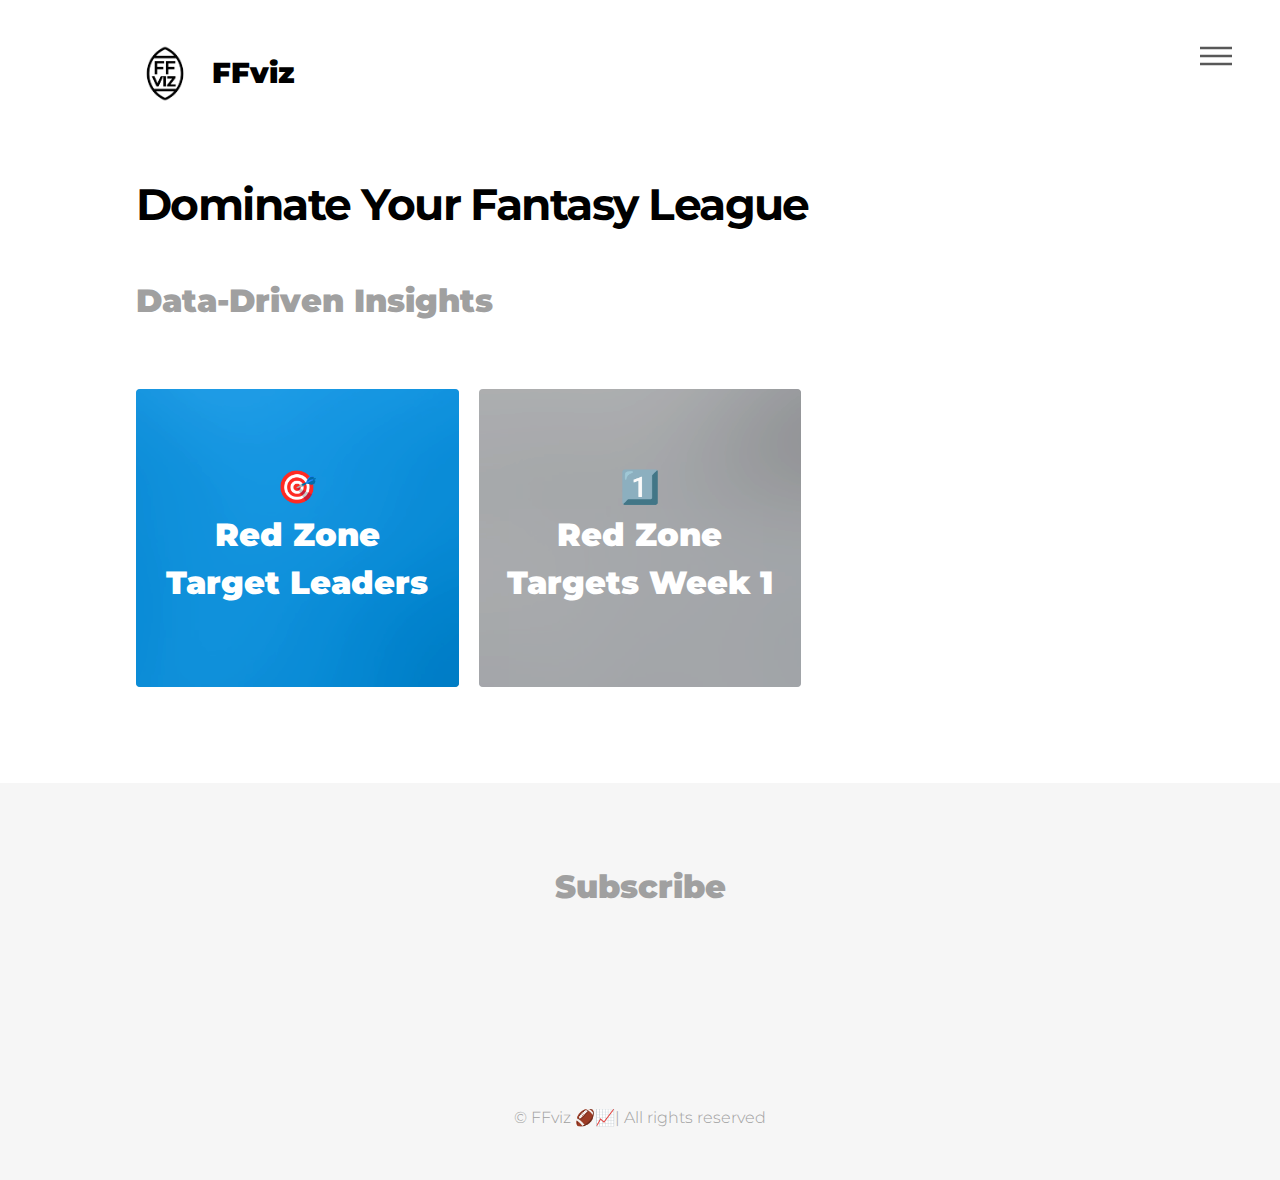
<file: index.html>
<!DOCTYPE HTML>
<html>
	<head>
		<title>FFviz</title>
		<meta charset="utf-8" />
		<meta name="viewport" content="width=device-width, initial-scale=1, user-scalable=no" />
		<link rel="stylesheet" href="assets/css/main.css" />
		<noscript><link rel="stylesheet" href="assets/css/noscript.css" /></noscript>
		<link href="https://fonts.googleapis.com/css2?family=Montserrat:wght@400;500;700&display=swap" rel="stylesheet">
	</head>
	<body class="is-preload">
		<!-- Wrapper -->
			<div id="wrapper">

				<!-- Header -->
					<header id="header">
						<div class="inner">

							<!-- Logo -->
								<a href="index.html" class="logo">
									<span class="symbol"><img src="images/ffviz-logo.png" alt="" /></span><span class="title">FFviz</span>
								</a>

							<!-- Nav -->
								<nav>
									<ul>
										<li><a href="#menu">Menu</a></li>
									</ul>
								</nav>

						</div>
					</header>

				<!-- Menu -->
					<nav id="menu">
						<h2>Menu</h2>
						<ul>
							<li><a href="index.html">Home</a></li>
							<li><a href="rzleaders.html">Red Zone Target Leaders</a></li>
							<li><a href="rzweek1.html">Red Zone Targets Week 1</a></li>
							<!--
							<li><a href="snapleaders.html">Snap Count Leaders</a></li>
							-->
							<!--<li><a href="elements.html">Subscribe</a></li>
							-->
						</ul>
					</nav>

				<!-- Main -->
					<div id="main">
						<div class="inner">
							<header>
								<h1>Dominate Your Fantasy League</h1>
								<h2>Data-Driven Insights</h2>
							</header>
							<section class="tiles">
								<article class="style1">
									<span class="image">
										<img src="images/pic02.jpg" alt="" />
									</span>
									<a href="rzleaders.html">
										<h2 style="font-size: 2em; color: #FFF;">🎯 <br>Red Zone <br>Target Leaders</h2>
										<div class="content">
											<p>Who Leads the NFL in Red Zone Receptions?</p>
										</div>
									</a>
								</article>
								<article class="style2">
									<span class="image">
										<img src="images/pic05.jpg" alt="" />
									</span>
									<a href="rzweek1.html">
										<h2 style="font-size: 2em; color: #FFF;">1️⃣ <br>Red Zone <br>Targets Week 1</h2>
										<div class="content">
											<p>Week 1 Red Zone Activity in the NFL</p>
										</div>
									</a>
								</article>
								<!--
								<article class="style3">
									<span class="image">
										<img src="images/pic09.jpg" alt="" />
									</span>
									<a href="snapleaders.html">
										<h2 style="font-size: 1.5em;">📈 <br>Snap Count <br>Leaders</h2>
										<div class="content">
											<p>Every Snap Counts: Leaders Who Never Leave the Field</p>
										</div>
									</a>
								</article>
								-->
							</section>
						</div>
					</div>

				<!-- Footer -->
					<footer id="footer">

						<!-- Tally Form Embed -->
							<section id="tallyForm" class="wrapper style2 special">
							    <div class="inner">
							        <header class="major">
							            <h2>Subscribe</h2>
							        </header>
							        <iframe data-tally-src="https://tally.so/embed/mRRE7K?alignLeft=1&hideTitle=1&dynamicHeight=1" loading="lazy" height="120" width="300" frameborder="0" marginheight="0" marginwidth="0" title="Email Subscription Form"></iframe>
							        <script>
							            var d=document,w="https://tally.so/widgets/embed.js",v=function(){"undefined"!=typeof Tally?Tally.loadEmbeds():d.querySelectorAll("iframe[data-tally-src]:not([src])").forEach(function(e){e.src=e.dataset.tallySrc})};
							            if("undefined"!=typeof Tally)v();
							            else if(d.querySelector('script[src="'+w+'"]')==null){var s=d.createElement("script");s.src=w,s.onload=v,s.onerror=v,d.body.appendChild(s);}
							        </script>
							    </div>
							</section>
							<!--
							<section>
								<h2>Socials</h2>
								<ul class="icons">
									<li><a href="#" class="icon brands style2 fa-instagram"><span class="label">Instagram</span></a></li>
									<li><a href="hello@ffviz.com" class="icon solid style2 fa-envelope"><span class="label">Email</span></a></li>
								</ul>
							</section>
							-->
							<div style="padding-top: 2em;" class="copyright">
								<li>&copy; FFviz 🏈📈| All rights reserved</li>
							</div>

					</footer>
			</div>

		<!-- Scripts -->
			<script src="assets/js/jquery.min.js"></script>
			<script src="assets/js/browser.min.js"></script>
			<script src="assets/js/breakpoints.min.js"></script>
			<script src="assets/js/util.js"></script>
			<script src="assets/js/main.js"></script>

	</body>
</html>
</file>
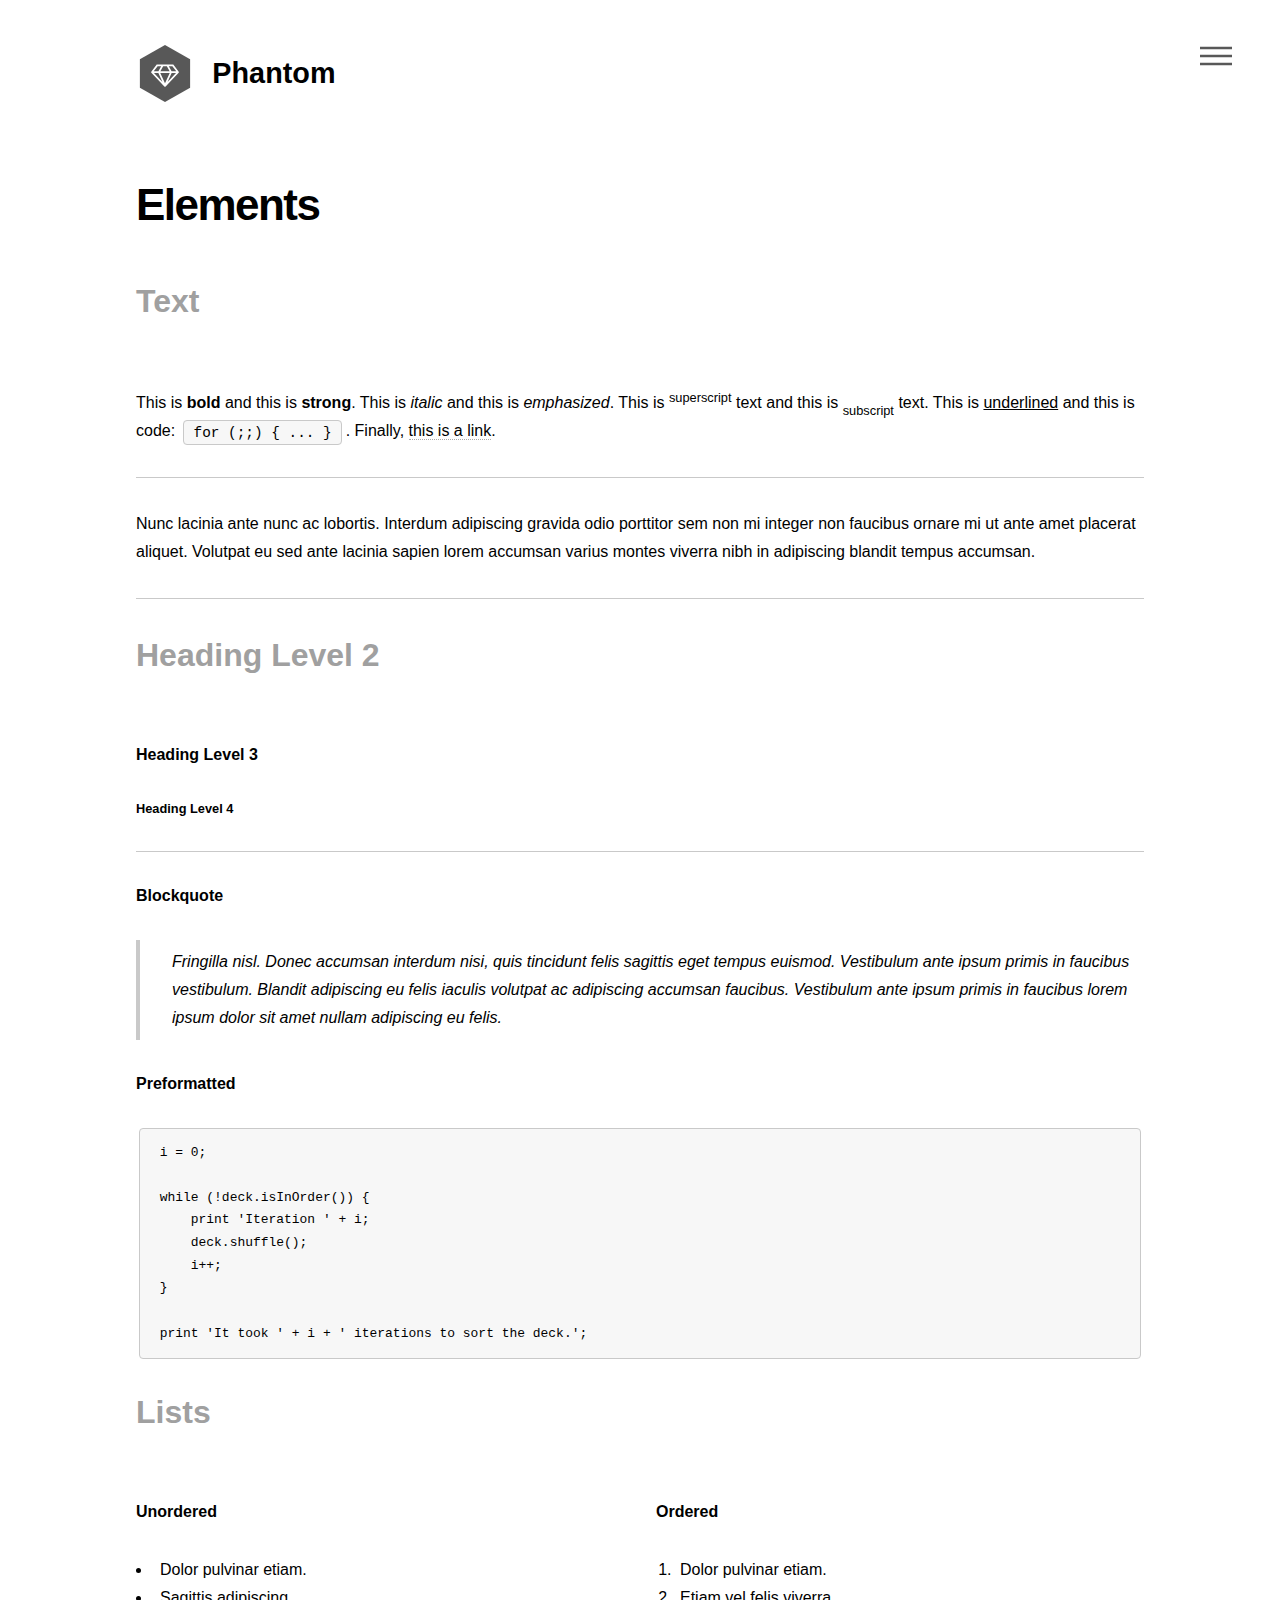
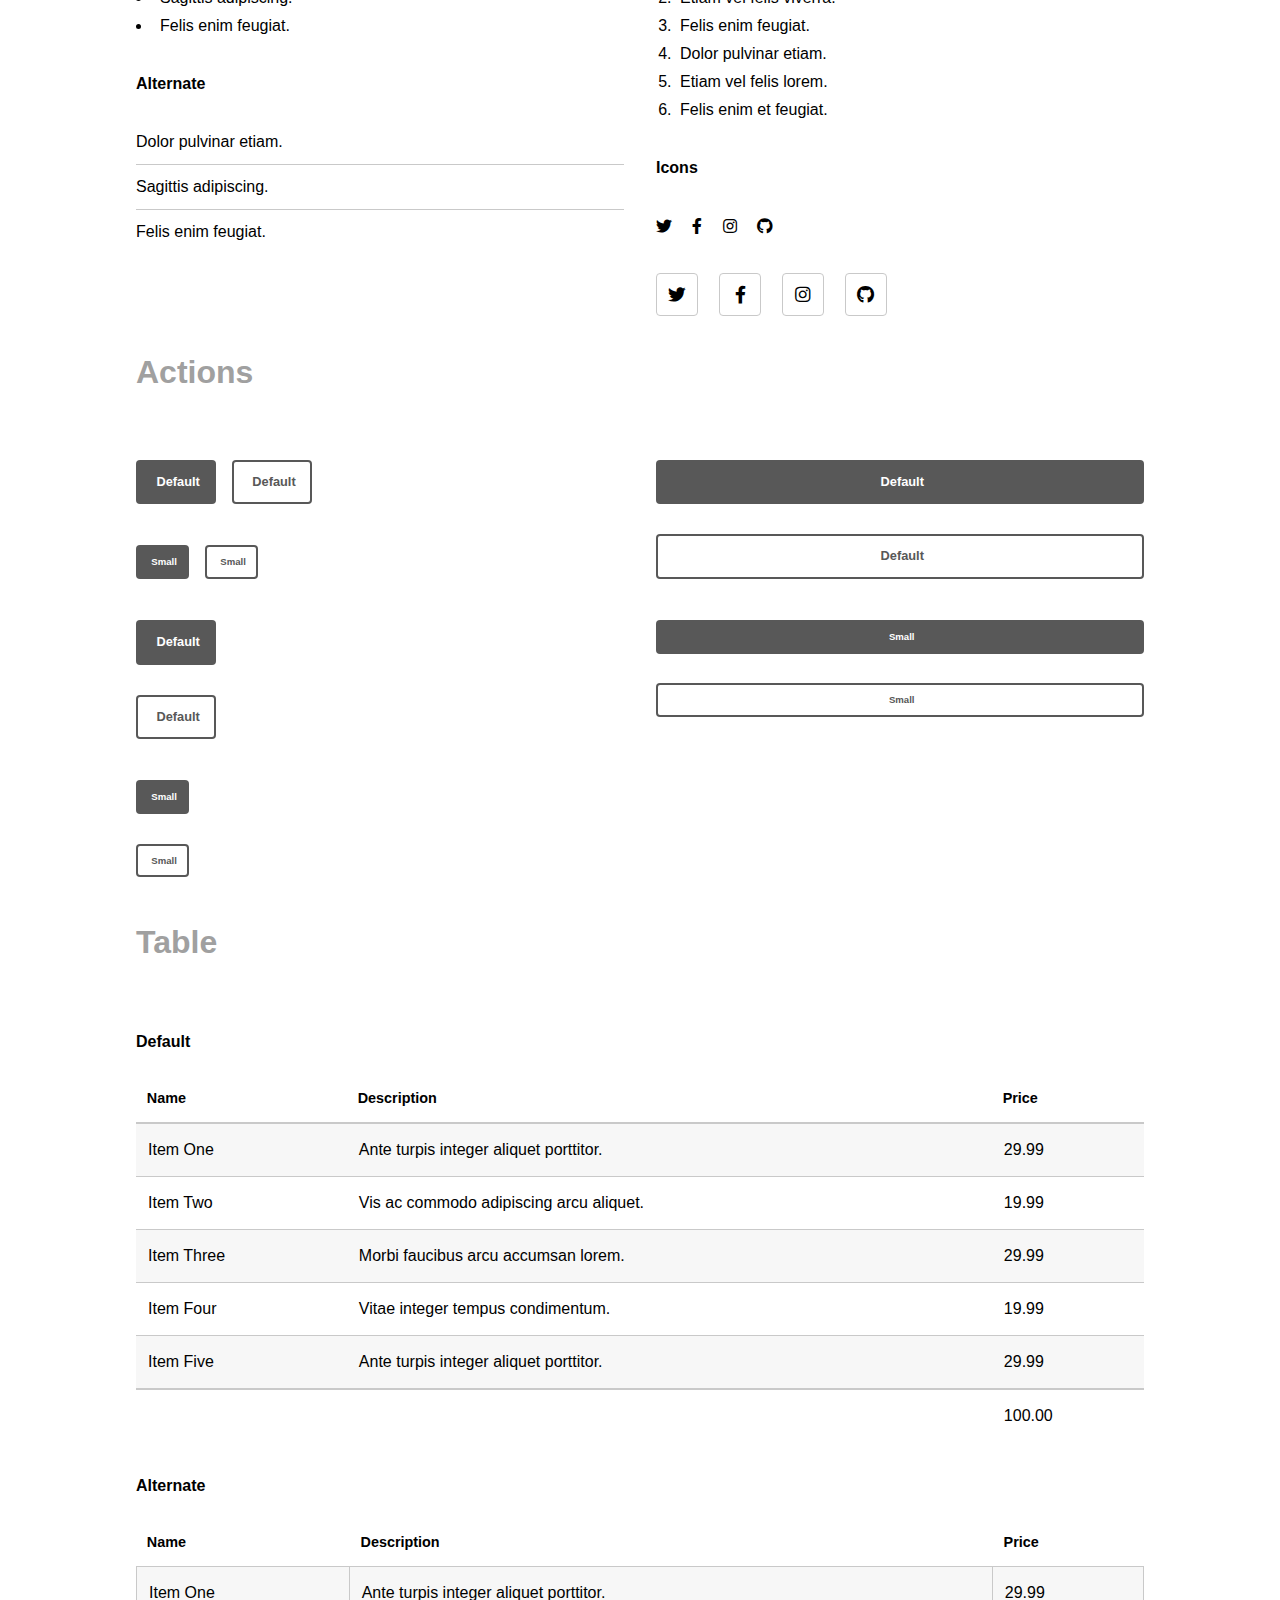
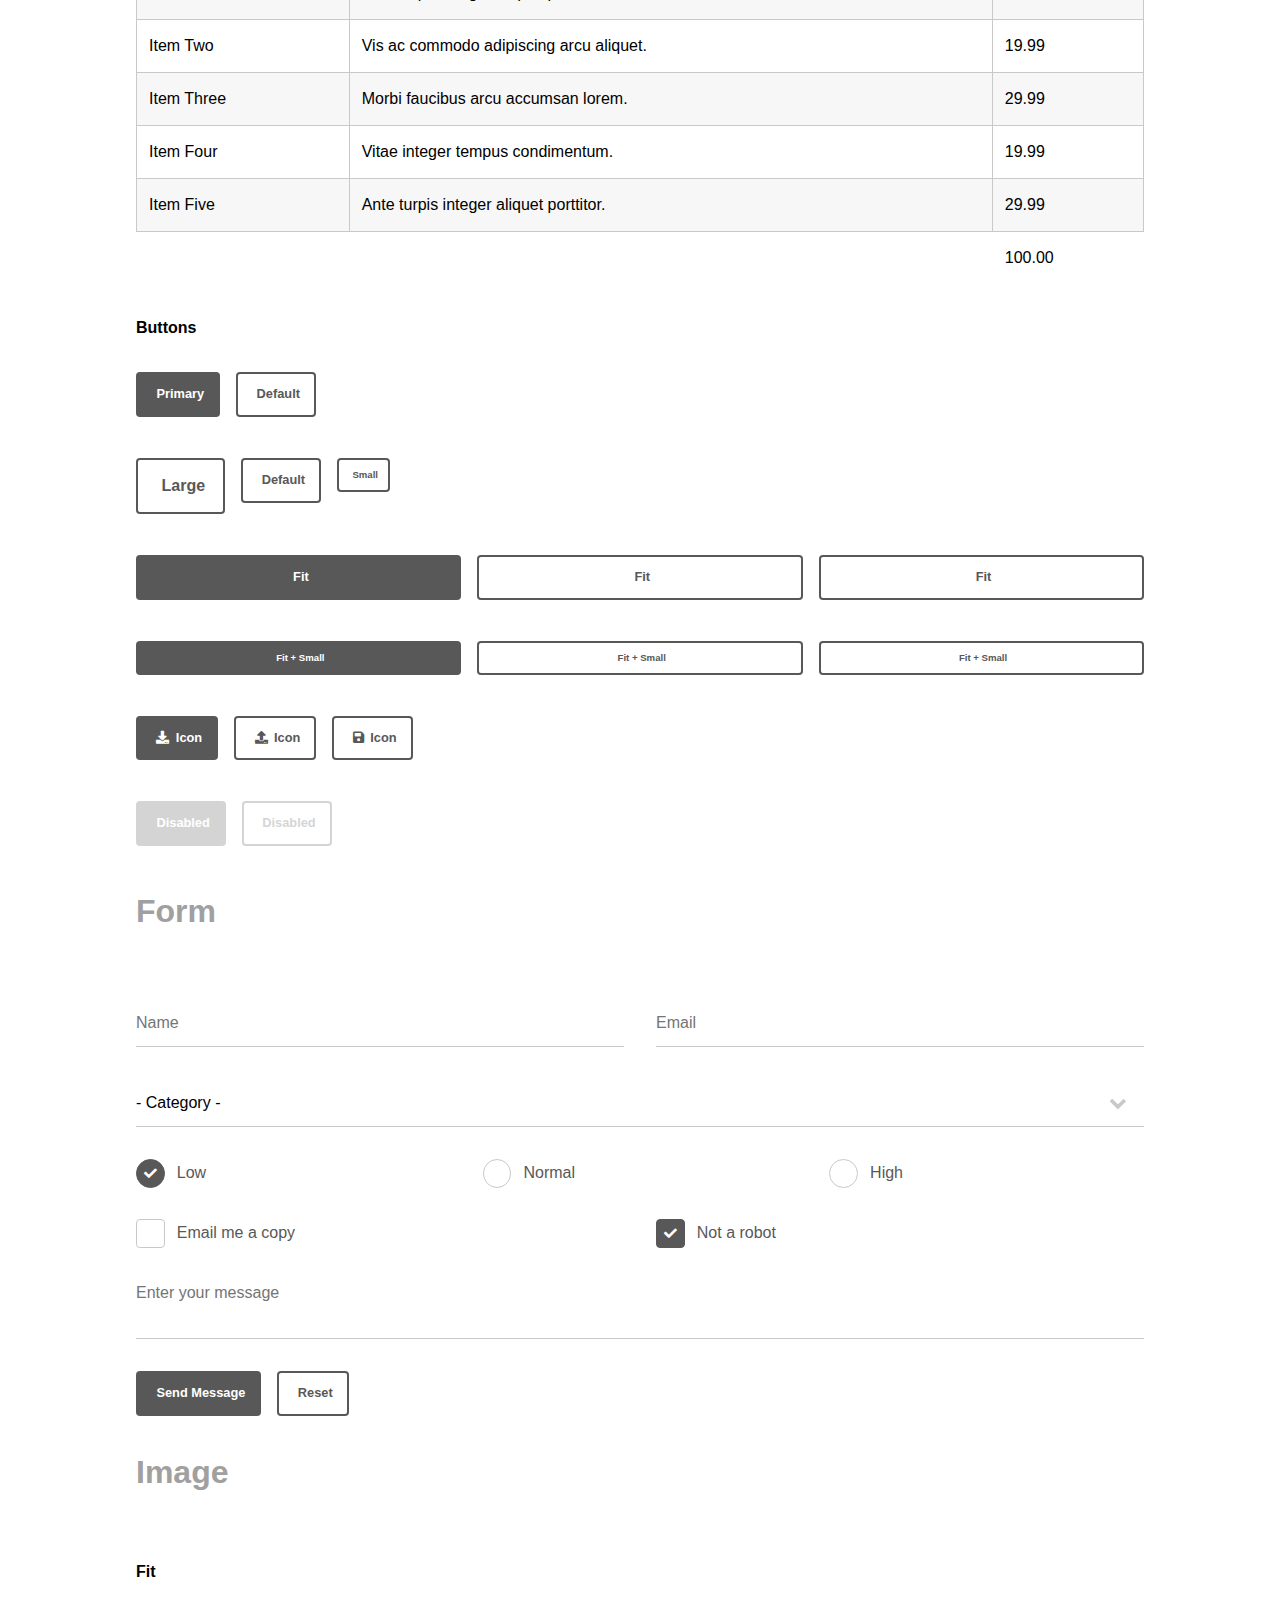
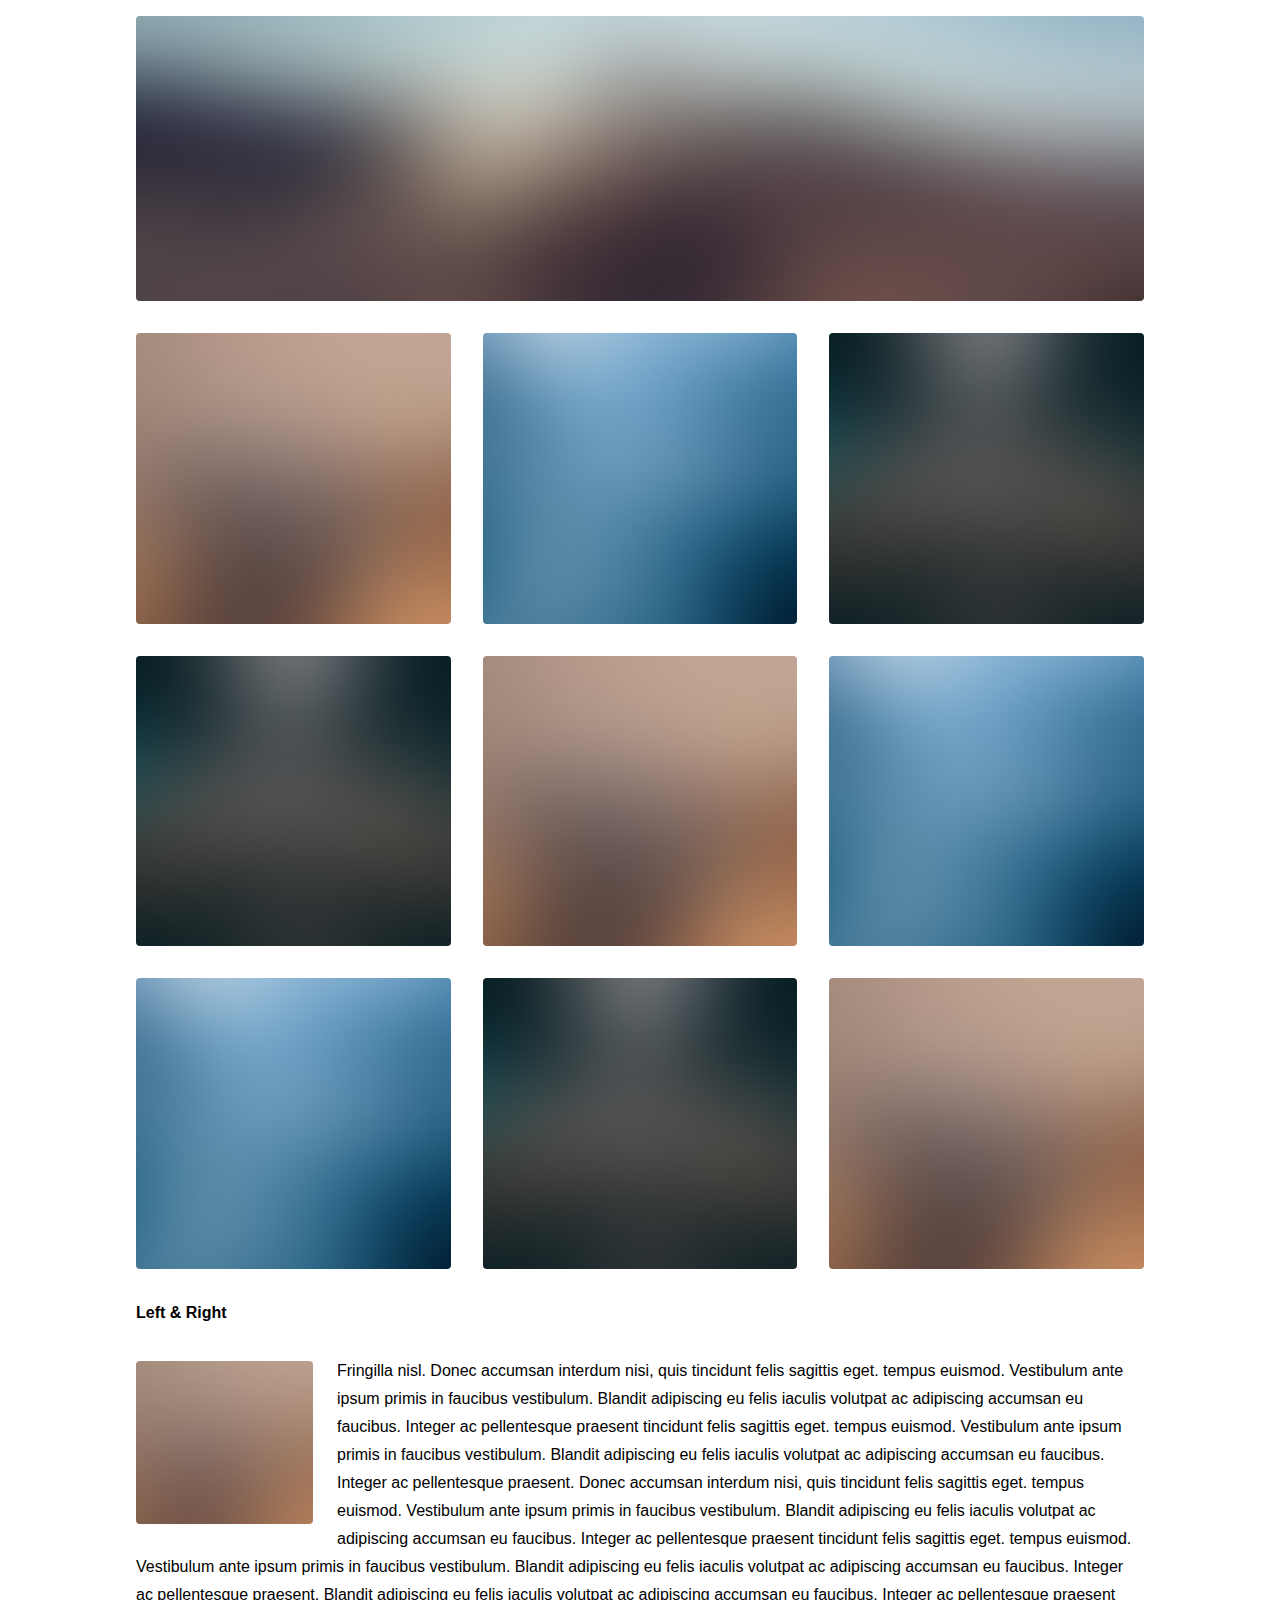
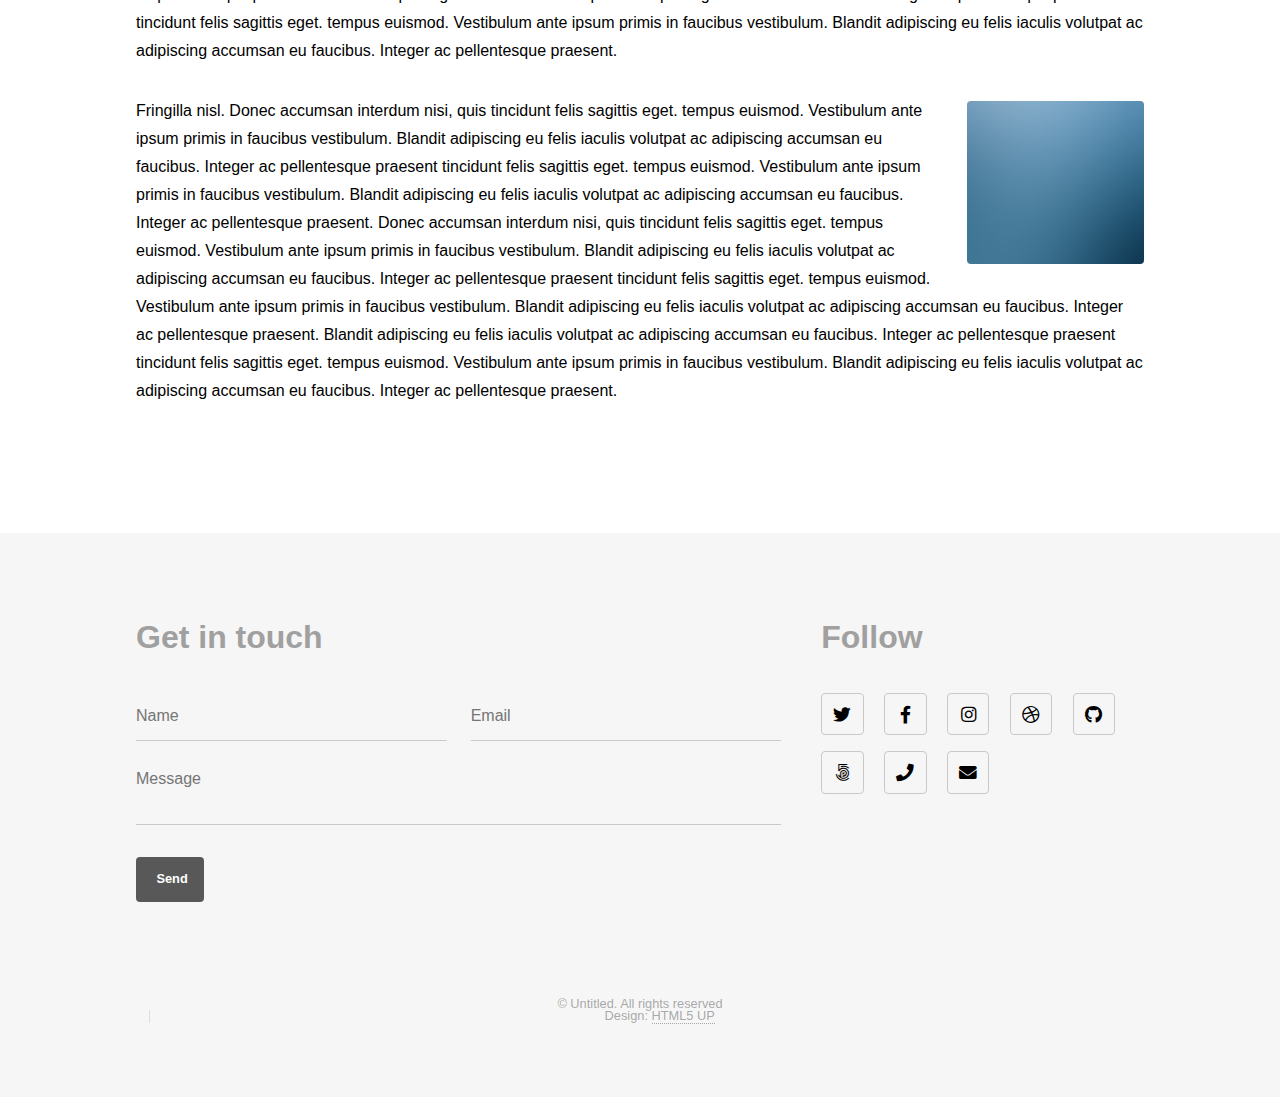
<file: elements.html>
<!DOCTYPE HTML>
<!--
	Phantom by HTML5 UP
	html5up.net | @ajlkn
	Free for personal and commercial use under the CCA 3.0 license (html5up.net/license)
-->
<html>
	<head>
		<title>Elements - Phantom by HTML5 UP</title>
		<meta charset="utf-8" />
		<meta name="viewport" content="width=device-width, initial-scale=1, user-scalable=no" />
		<link rel="stylesheet" href="assets/css/main.css" />
		<noscript><link rel="stylesheet" href="assets/css/noscript.css" /></noscript>
	</head>
	<body class="is-preload">
		<!-- Wrapper -->
			<div id="wrapper">

				<!-- Header -->
					<header id="header">
						<div class="inner">

							<!-- Logo -->
								<a href="index.html" class="logo">
									<span class="symbol"><img src="images/logo.svg" alt="" /></span><span class="title">Phantom</span>
								</a>

							<!-- Nav -->
								<nav>
									<ul>
										<li><a href="#menu">Menu</a></li>
									</ul>
								</nav>

						</div>
					</header>

				<!-- Menu -->
					<nav id="menu">
						<h2>Menu</h2>
						<ul>
							<li><a href="index.html">Home</a></li>
							<li><a href="generic.html">Ipsum veroeros</a></li>
							<li><a href="generic.html">Tempus etiam</a></li>
							<li><a href="generic.html">Consequat dolor</a></li>
							<li><a href="elements.html">Elements</a></li>
						</ul>
					</nav>

				<!-- Main -->
					<div id="main">
						<div class="inner">
							<h1>Elements</h1>

							<!-- Text -->
								<section>
									<h2>Text</h2>
									<p>This is <b>bold</b> and this is <strong>strong</strong>. This is <i>italic</i> and this is <em>emphasized</em>.
									This is <sup>superscript</sup> text and this is <sub>subscript</sub> text.
									This is <u>underlined</u> and this is code: <code>for (;;) { ... }</code>. Finally, <a href="#">this is a link</a>.</p>
									<hr />
									<p>Nunc lacinia ante nunc ac lobortis. Interdum adipiscing gravida odio porttitor sem non mi integer non faucibus ornare mi ut ante amet placerat aliquet. Volutpat eu sed ante lacinia sapien lorem accumsan varius montes viverra nibh in adipiscing blandit tempus accumsan.</p>
									<hr />
									<h2>Heading Level 2</h2>
									<h3>Heading Level 3</h3>
									<h4>Heading Level 4</h4>
									<hr />
									<h3>Blockquote</h3>
									<blockquote>Fringilla nisl. Donec accumsan interdum nisi, quis tincidunt felis sagittis eget tempus euismod. Vestibulum ante ipsum primis in faucibus vestibulum. Blandit adipiscing eu felis iaculis volutpat ac adipiscing accumsan faucibus. Vestibulum ante ipsum primis in faucibus lorem ipsum dolor sit amet nullam adipiscing eu felis.</blockquote>
									<h3>Preformatted</h3>
									<pre><code>i = 0;

while (!deck.isInOrder()) {
    print 'Iteration ' + i;
    deck.shuffle();
    i++;
}

print 'It took ' + i + ' iterations to sort the deck.';</code></pre>
								</section>

							<!-- Lists -->
								<section>
									<h2>Lists</h2>
									<div class="row">
										<div class="col-6 col-12-medium">
											<h3>Unordered</h3>
											<ul>
												<li>Dolor pulvinar etiam.</li>
												<li>Sagittis adipiscing.</li>
												<li>Felis enim feugiat.</li>
											</ul>
											<h3>Alternate</h3>
											<ul class="alt">
												<li>Dolor pulvinar etiam.</li>
												<li>Sagittis adipiscing.</li>
												<li>Felis enim feugiat.</li>
											</ul>
										</div>
										<div class="col-6 col-12-medium">
											<h3>Ordered</h3>
											<ol>
												<li>Dolor pulvinar etiam.</li>
												<li>Etiam vel felis viverra.</li>
												<li>Felis enim feugiat.</li>
												<li>Dolor pulvinar etiam.</li>
												<li>Etiam vel felis lorem.</li>
												<li>Felis enim et feugiat.</li>
											</ol>
											<h3>Icons</h3>
											<ul class="icons">
												<li><a href="#" class="icon brands style1 fa-twitter"><span class="label">Twitter</span></a></li>
												<li><a href="#" class="icon brands style1 fa-facebook-f"><span class="label">Facebook</span></a></li>
												<li><a href="#" class="icon brands style1 fa-instagram"><span class="label">Instagram</span></a></li>
												<li><a href="#" class="icon brands style1 fa-github"><span class="label">Github</span></a></li>
											</ul>
											<ul class="icons">
												<li><a href="#" class="icon brands style2 fa-twitter"><span class="label">Twitter</span></a></li>
												<li><a href="#" class="icon brands style2 fa-facebook-f"><span class="label">Facebook</span></a></li>
												<li><a href="#" class="icon brands style2 fa-instagram"><span class="label">Instagram</span></a></li>
												<li><a href="#" class="icon brands style2 fa-github"><span class="label">Github</span></a></li>
											</ul>
										</div>
									</div>
									<h2>Actions</h2>
									<div class="row">
										<div class="col-6 col-12-medium">
											<ul class="actions">
												<li><a href="#" class="button primary">Default</a></li>
												<li><a href="#" class="button">Default</a></li>
											</ul>
											<ul class="actions small">
												<li><a href="#" class="button primary small">Small</a></li>
												<li><a href="#" class="button small">Small</a></li>
											</ul>
											<ul class="actions stacked">
												<li><a href="#" class="button primary">Default</a></li>
												<li><a href="#" class="button">Default</a></li>
											</ul>
											<ul class="actions stacked">
												<li><a href="#" class="button primary small">Small</a></li>
												<li><a href="#" class="button small">Small</a></li>
											</ul>
										</div>
										<div class="col-6 col-12-medium">
											<ul class="actions stacked">
												<li><a href="#" class="button primary fit">Default</a></li>
												<li><a href="#" class="button fit">Default</a></li>
											</ul>
											<ul class="actions stacked">
												<li><a href="#" class="button primary small fit">Small</a></li>
												<li><a href="#" class="button small fit">Small</a></li>
											</ul>
										</div>
									</div>
								</section>

							<!-- Table -->
								<section>
									<h2>Table</h2>
									<h3>Default</h3>
									<div class="table-wrapper">
										<table>
											<thead>
												<tr>
													<th>Name</th>
													<th>Description</th>
													<th>Price</th>
												</tr>
											</thead>
											<tbody>
												<tr>
													<td>Item One</td>
													<td>Ante turpis integer aliquet porttitor.</td>
													<td>29.99</td>
												</tr>
												<tr>
													<td>Item Two</td>
													<td>Vis ac commodo adipiscing arcu aliquet.</td>
													<td>19.99</td>
												</tr>
												<tr>
													<td>Item Three</td>
													<td> Morbi faucibus arcu accumsan lorem.</td>
													<td>29.99</td>
												</tr>
												<tr>
													<td>Item Four</td>
													<td>Vitae integer tempus condimentum.</td>
													<td>19.99</td>
												</tr>
												<tr>
													<td>Item Five</td>
													<td>Ante turpis integer aliquet porttitor.</td>
													<td>29.99</td>
												</tr>
											</tbody>
											<tfoot>
												<tr>
													<td colspan="2"></td>
													<td>100.00</td>
												</tr>
											</tfoot>
										</table>
									</div>

									<h3>Alternate</h3>
									<div class="table-wrapper">
										<table class="alt">
											<thead>
												<tr>
													<th>Name</th>
													<th>Description</th>
													<th>Price</th>
												</tr>
											</thead>
											<tbody>
												<tr>
													<td>Item One</td>
													<td>Ante turpis integer aliquet porttitor.</td>
													<td>29.99</td>
												</tr>
												<tr>
													<td>Item Two</td>
													<td>Vis ac commodo adipiscing arcu aliquet.</td>
													<td>19.99</td>
												</tr>
												<tr>
													<td>Item Three</td>
													<td> Morbi faucibus arcu accumsan lorem.</td>
													<td>29.99</td>
												</tr>
												<tr>
													<td>Item Four</td>
													<td>Vitae integer tempus condimentum.</td>
													<td>19.99</td>
												</tr>
												<tr>
													<td>Item Five</td>
													<td>Ante turpis integer aliquet porttitor.</td>
													<td>29.99</td>
												</tr>
											</tbody>
											<tfoot>
												<tr>
													<td colspan="2"></td>
													<td>100.00</td>
												</tr>
											</tfoot>
										</table>
									</div>
								</section>

							<!-- Buttons -->
								<section>
									<h3>Buttons</h3>
									<ul class="actions">
										<li><a href="#" class="button primary">Primary</a></li>
										<li><a href="#" class="button">Default</a></li>
									</ul>
									<ul class="actions">
										<li><a href="#" class="button large">Large</a></li>
										<li><a href="#" class="button">Default</a></li>
										<li><a href="#" class="button small">Small</a></li>
									</ul>
									<ul class="actions fit">
										<li><a href="#" class="button primary fit">Fit</a></li>
										<li><a href="#" class="button fit">Fit</a></li>
										<li><a href="#" class="button fit">Fit</a></li>
									</ul>
									<ul class="actions fit small">
										<li><a href="#" class="button primary fit small">Fit + Small</a></li>
										<li><a href="#" class="button fit small">Fit + Small</a></li>
										<li><a href="#" class="button fit small">Fit + Small</a></li>
									</ul>
									<ul class="actions">
										<li><a href="#" class="button primary icon solid fa-download">Icon</a></li>
										<li><a href="#" class="button icon solid fa-upload">Icon</a></li>
										<li><a href="#" class="button icon solid fa-save">Icon</a></li>
									</ul>
									<ul class="actions">
										<li><span class="button primary disabled">Disabled</span></li>
										<li><span class="button disabled">Disabled</span></li>
									</ul>
								</section>

							<!-- Form -->
								<section>
									<h2>Form</h2>
									<form method="post" action="#">
										<div class="row gtr-uniform">
											<div class="col-6 col-12-xsmall">
												<input type="text" name="demo-name" id="demo-name" value="" placeholder="Name" />
											</div>
											<div class="col-6 col-12-xsmall">
												<input type="email" name="demo-email" id="demo-email" value="" placeholder="Email" />
											</div>
											<div class="col-12">
												<select name="demo-category" id="demo-category">
													<option value="">- Category -</option>
													<option value="1">Manufacturing</option>
													<option value="1">Shipping</option>
													<option value="1">Administration</option>
													<option value="1">Human Resources</option>
												</select>
											</div>
											<div class="col-4 col-12-small">
												<input type="radio" id="demo-priority-low" name="demo-priority" checked>
												<label for="demo-priority-low">Low</label>
											</div>
											<div class="col-4 col-12-small">
												<input type="radio" id="demo-priority-normal" name="demo-priority">
												<label for="demo-priority-normal">Normal</label>
											</div>
											<div class="col-4 col-12-small">
												<input type="radio" id="demo-priority-high" name="demo-priority">
												<label for="demo-priority-high">High</label>
											</div>
											<div class="col-6 col-12-small">
												<input type="checkbox" id="demo-copy" name="demo-copy">
												<label for="demo-copy">Email me a copy</label>
											</div>
											<div class="col-6 col-12-small">
												<input type="checkbox" id="demo-human" name="demo-human" checked>
												<label for="demo-human">Not a robot</label>
											</div>
											<div class="col-12">
												<textarea name="demo-message" id="demo-message" placeholder="Enter your message" rows="6"></textarea>
											</div>
											<div class="col-12">
												<ul class="actions">
													<li><input type="submit" value="Send Message" class="primary" /></li>
													<li><input type="reset" value="Reset" /></li>
												</ul>
											</div>
										</div>
									</form>
								</section>

							<!-- Image -->
								<section>
									<h2>Image</h2>
									<h3>Fit</h3>
									<div class="box alt">
										<div class="row gtr-uniform">
											<div class="col-12"><span class="image fit"><img src="images/pic13.jpg" alt="" /></span></div>
											<div class="col-4"><span class="image fit"><img src="images/pic01.jpg" alt="" /></span></div>
											<div class="col-4"><span class="image fit"><img src="images/pic02.jpg" alt="" /></span></div>
											<div class="col-4"><span class="image fit"><img src="images/pic03.jpg" alt="" /></span></div>
											<div class="col-4"><span class="image fit"><img src="images/pic03.jpg" alt="" /></span></div>
											<div class="col-4"><span class="image fit"><img src="images/pic01.jpg" alt="" /></span></div>
											<div class="col-4"><span class="image fit"><img src="images/pic02.jpg" alt="" /></span></div>
											<div class="col-4"><span class="image fit"><img src="images/pic02.jpg" alt="" /></span></div>
											<div class="col-4"><span class="image fit"><img src="images/pic03.jpg" alt="" /></span></div>
											<div class="col-4"><span class="image fit"><img src="images/pic01.jpg" alt="" /></span></div>
										</div>
									</div>
									<h3>Left &amp; Right</h3>
									<p><span class="image left"><img src="images/pic14.jpg" alt="" /></span>Fringilla nisl. Donec accumsan interdum nisi, quis tincidunt felis sagittis eget. tempus euismod. Vestibulum ante ipsum primis in faucibus vestibulum. Blandit adipiscing eu felis iaculis volutpat ac adipiscing accumsan eu faucibus. Integer ac pellentesque praesent tincidunt felis sagittis eget. tempus euismod. Vestibulum ante ipsum primis in faucibus vestibulum. Blandit adipiscing eu felis iaculis volutpat ac adipiscing accumsan eu faucibus. Integer ac pellentesque praesent. Donec accumsan interdum nisi, quis tincidunt felis sagittis eget. tempus euismod. Vestibulum ante ipsum primis in faucibus vestibulum. Blandit adipiscing eu felis iaculis volutpat ac adipiscing accumsan eu faucibus. Integer ac pellentesque praesent tincidunt felis sagittis eget. tempus euismod. Vestibulum ante ipsum primis in faucibus vestibulum. Blandit adipiscing eu felis iaculis volutpat ac adipiscing accumsan eu faucibus. Integer ac pellentesque praesent. Blandit adipiscing eu felis iaculis volutpat ac adipiscing accumsan eu faucibus. Integer ac pellentesque praesent tincidunt felis sagittis eget. tempus euismod. Vestibulum ante ipsum primis in faucibus vestibulum. Blandit adipiscing eu felis iaculis volutpat ac adipiscing accumsan eu faucibus. Integer ac pellentesque praesent.</p>
									<p><span class="image right"><img src="images/pic15.jpg" alt="" /></span>Fringilla nisl. Donec accumsan interdum nisi, quis tincidunt felis sagittis eget. tempus euismod. Vestibulum ante ipsum primis in faucibus vestibulum. Blandit adipiscing eu felis iaculis volutpat ac adipiscing accumsan eu faucibus. Integer ac pellentesque praesent tincidunt felis sagittis eget. tempus euismod. Vestibulum ante ipsum primis in faucibus vestibulum. Blandit adipiscing eu felis iaculis volutpat ac adipiscing accumsan eu faucibus. Integer ac pellentesque praesent. Donec accumsan interdum nisi, quis tincidunt felis sagittis eget. tempus euismod. Vestibulum ante ipsum primis in faucibus vestibulum. Blandit adipiscing eu felis iaculis volutpat ac adipiscing accumsan eu faucibus. Integer ac pellentesque praesent tincidunt felis sagittis eget. tempus euismod. Vestibulum ante ipsum primis in faucibus vestibulum. Blandit adipiscing eu felis iaculis volutpat ac adipiscing accumsan eu faucibus. Integer ac pellentesque praesent. Blandit adipiscing eu felis iaculis volutpat ac adipiscing accumsan eu faucibus. Integer ac pellentesque praesent tincidunt felis sagittis eget. tempus euismod. Vestibulum ante ipsum primis in faucibus vestibulum. Blandit adipiscing eu felis iaculis volutpat ac adipiscing accumsan eu faucibus. Integer ac pellentesque praesent.</p>
								</section>

						</div>
					</div>

				<!-- Footer -->
					<footer id="footer">
						<div class="inner">
							<section>
								<h2>Get in touch</h2>
								<form method="post" action="#">
									<div class="fields">
										<div class="field half">
											<input type="text" name="name" id="name" placeholder="Name" />
										</div>
										<div class="field half">
											<input type="email" name="email" id="email" placeholder="Email" />
										</div>
										<div class="field">
											<textarea name="message" id="message" placeholder="Message"></textarea>
										</div>
									</div>
									<ul class="actions">
										<li><input type="submit" value="Send" class="primary" /></li>
									</ul>
								</form>
							</section>
							<section>
								<h2>Follow</h2>
								<ul class="icons">
									<li><a href="#" class="icon brands style2 fa-twitter"><span class="label">Twitter</span></a></li>
									<li><a href="#" class="icon brands style2 fa-facebook-f"><span class="label">Facebook</span></a></li>
									<li><a href="#" class="icon brands style2 fa-instagram"><span class="label">Instagram</span></a></li>
									<li><a href="#" class="icon brands style2 fa-dribbble"><span class="label">Dribbble</span></a></li>
									<li><a href="#" class="icon brands style2 fa-github"><span class="label">GitHub</span></a></li>
									<li><a href="#" class="icon brands style2 fa-500px"><span class="label">500px</span></a></li>
									<li><a href="#" class="icon solid style2 fa-phone"><span class="label">Phone</span></a></li>
									<li><a href="#" class="icon solid style2 fa-envelope"><span class="label">Email</span></a></li>
								</ul>
							</section>
							<ul class="copyright">
								<li>&copy; Untitled. All rights reserved</li><li>Design: <a href="http://html5up.net">HTML5 UP</a></li>
							</ul>
						</div>
					</footer>

			</div>

		<!-- Scripts -->
			<script src="assets/js/jquery.min.js"></script>
			<script src="assets/js/browser.min.js"></script>
			<script src="assets/js/breakpoints.min.js"></script>
			<script src="assets/js/util.js"></script>
			<script src="assets/js/main.js"></script>

	</body>
</html>
</file>
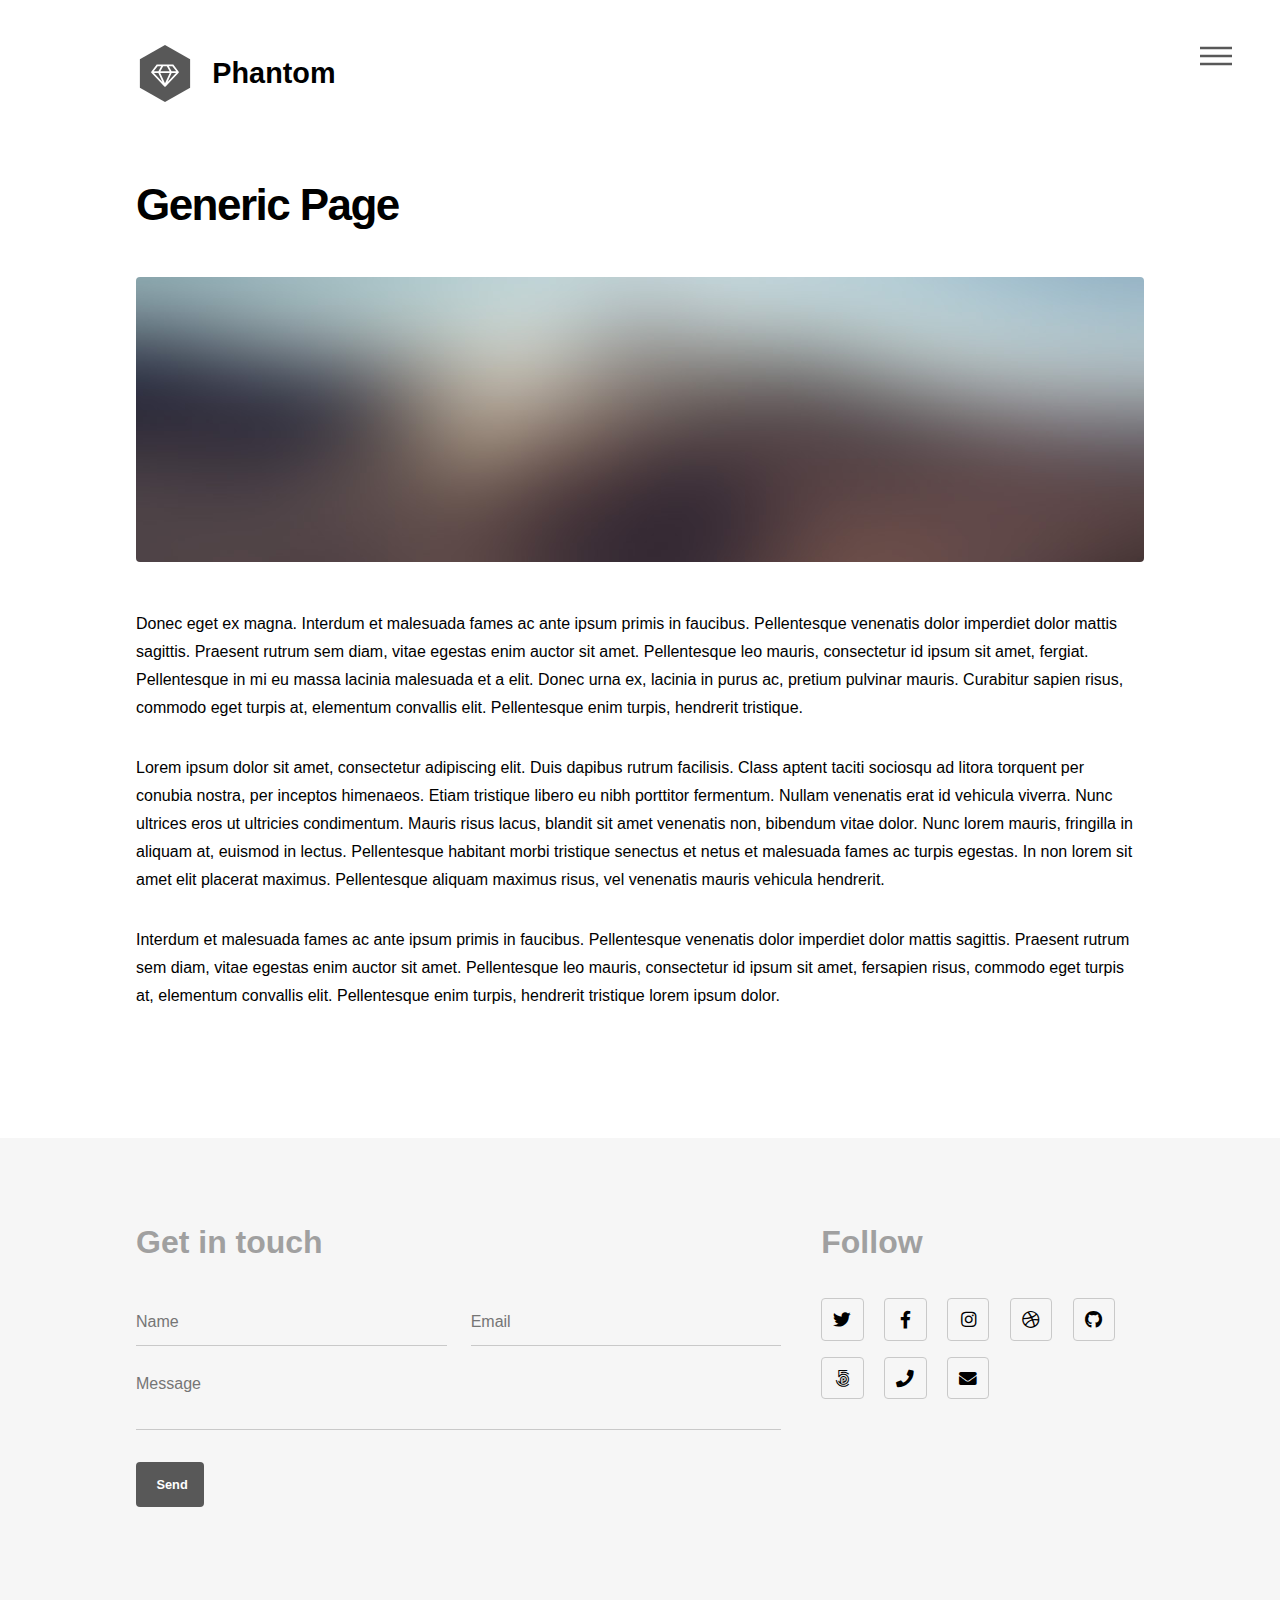
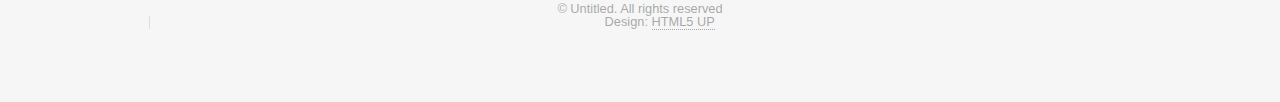
<file: generic.html>
<!DOCTYPE HTML>
<!--
	Phantom by HTML5 UP
	html5up.net | @ajlkn
	Free for personal and commercial use under the CCA 3.0 license (html5up.net/license)
-->
<html>
	<head>
		<title>Generic - Phantom by HTML5 UP</title>
		<meta charset="utf-8" />
		<meta name="viewport" content="width=device-width, initial-scale=1, user-scalable=no" />
		<link rel="stylesheet" href="assets/css/main.css" />
		<noscript><link rel="stylesheet" href="assets/css/noscript.css" /></noscript>
	</head>
	<body class="is-preload">
		<!-- Wrapper -->
			<div id="wrapper">

				<!-- Header -->
					<header id="header">
						<div class="inner">

							<!-- Logo -->
								<a href="index.html" class="logo">
									<span class="symbol"><img src="images/logo.svg" alt="" /></span><span class="title">Phantom</span>
								</a>

							<!-- Nav -->
								<nav>
									<ul>
										<li><a href="#menu">Menu</a></li>
									</ul>
								</nav>

						</div>
					</header>

				<!-- Menu -->
					<nav id="menu">
						<h2>Menu</h2>
						<ul>
							<li><a href="index.html">Home</a></li>
							<li><a href="generic.html">Ipsum veroeros</a></li>
							<li><a href="generic.html">Tempus etiam</a></li>
							<li><a href="generic.html">Consequat dolor</a></li>
							<li><a href="elements.html">Elements</a></li>
						</ul>
					</nav>

				<!-- Main -->
					<div id="main">
						<div class="inner">
							<h1>Generic Page</h1>
							<span class="image main"><img src="images/pic13.jpg" alt="" /></span>
							<p>Donec eget ex magna. Interdum et malesuada fames ac ante ipsum primis in faucibus. Pellentesque venenatis dolor imperdiet dolor mattis sagittis. Praesent rutrum sem diam, vitae egestas enim auctor sit amet. Pellentesque leo mauris, consectetur id ipsum sit amet, fergiat. Pellentesque in mi eu massa lacinia malesuada et a elit. Donec urna ex, lacinia in purus ac, pretium pulvinar mauris. Curabitur sapien risus, commodo eget turpis at, elementum convallis elit. Pellentesque enim turpis, hendrerit tristique.</p>
							<p>Lorem ipsum dolor sit amet, consectetur adipiscing elit. Duis dapibus rutrum facilisis. Class aptent taciti sociosqu ad litora torquent per conubia nostra, per inceptos himenaeos. Etiam tristique libero eu nibh porttitor fermentum. Nullam venenatis erat id vehicula viverra. Nunc ultrices eros ut ultricies condimentum. Mauris risus lacus, blandit sit amet venenatis non, bibendum vitae dolor. Nunc lorem mauris, fringilla in aliquam at, euismod in lectus. Pellentesque habitant morbi tristique senectus et netus et malesuada fames ac turpis egestas. In non lorem sit amet elit placerat maximus. Pellentesque aliquam maximus risus, vel venenatis mauris vehicula hendrerit.</p>
							<p>Interdum et malesuada fames ac ante ipsum primis in faucibus. Pellentesque venenatis dolor imperdiet dolor mattis sagittis. Praesent rutrum sem diam, vitae egestas enim auctor sit amet. Pellentesque leo mauris, consectetur id ipsum sit amet, fersapien risus, commodo eget turpis at, elementum convallis elit. Pellentesque enim turpis, hendrerit tristique lorem ipsum dolor.</p>
						</div>
					</div>

				<!-- Footer -->
					<footer id="footer">
						<div class="inner">
							<section>
								<h2>Get in touch</h2>
								<form method="post" action="#">
									<div class="fields">
										<div class="field half">
											<input type="text" name="name" id="name" placeholder="Name" />
										</div>
										<div class="field half">
											<input type="email" name="email" id="email" placeholder="Email" />
										</div>
										<div class="field">
											<textarea name="message" id="message" placeholder="Message"></textarea>
										</div>
									</div>
									<ul class="actions">
										<li><input type="submit" value="Send" class="primary" /></li>
									</ul>
								</form>
							</section>
							<section>
								<h2>Follow</h2>
								<ul class="icons">
									<li><a href="#" class="icon brands style2 fa-twitter"><span class="label">Twitter</span></a></li>
									<li><a href="#" class="icon brands style2 fa-facebook-f"><span class="label">Facebook</span></a></li>
									<li><a href="#" class="icon brands style2 fa-instagram"><span class="label">Instagram</span></a></li>
									<li><a href="#" class="icon brands style2 fa-dribbble"><span class="label">Dribbble</span></a></li>
									<li><a href="#" class="icon brands style2 fa-github"><span class="label">GitHub</span></a></li>
									<li><a href="#" class="icon brands style2 fa-500px"><span class="label">500px</span></a></li>
									<li><a href="#" class="icon solid style2 fa-phone"><span class="label">Phone</span></a></li>
									<li><a href="#" class="icon solid style2 fa-envelope"><span class="label">Email</span></a></li>
								</ul>
							</section>
							<ul class="copyright">
								<li>&copy; Untitled. All rights reserved</li><li>Design: <a href="http://html5up.net">HTML5 UP</a></li>
							</ul>
						</div>
					</footer>

			</div>

		<!-- Scripts -->
			<script src="assets/js/jquery.min.js"></script>
			<script src="assets/js/browser.min.js"></script>
			<script src="assets/js/breakpoints.min.js"></script>
			<script src="assets/js/util.js"></script>
			<script src="assets/js/main.js"></script>

	</body>
</html>
</file>
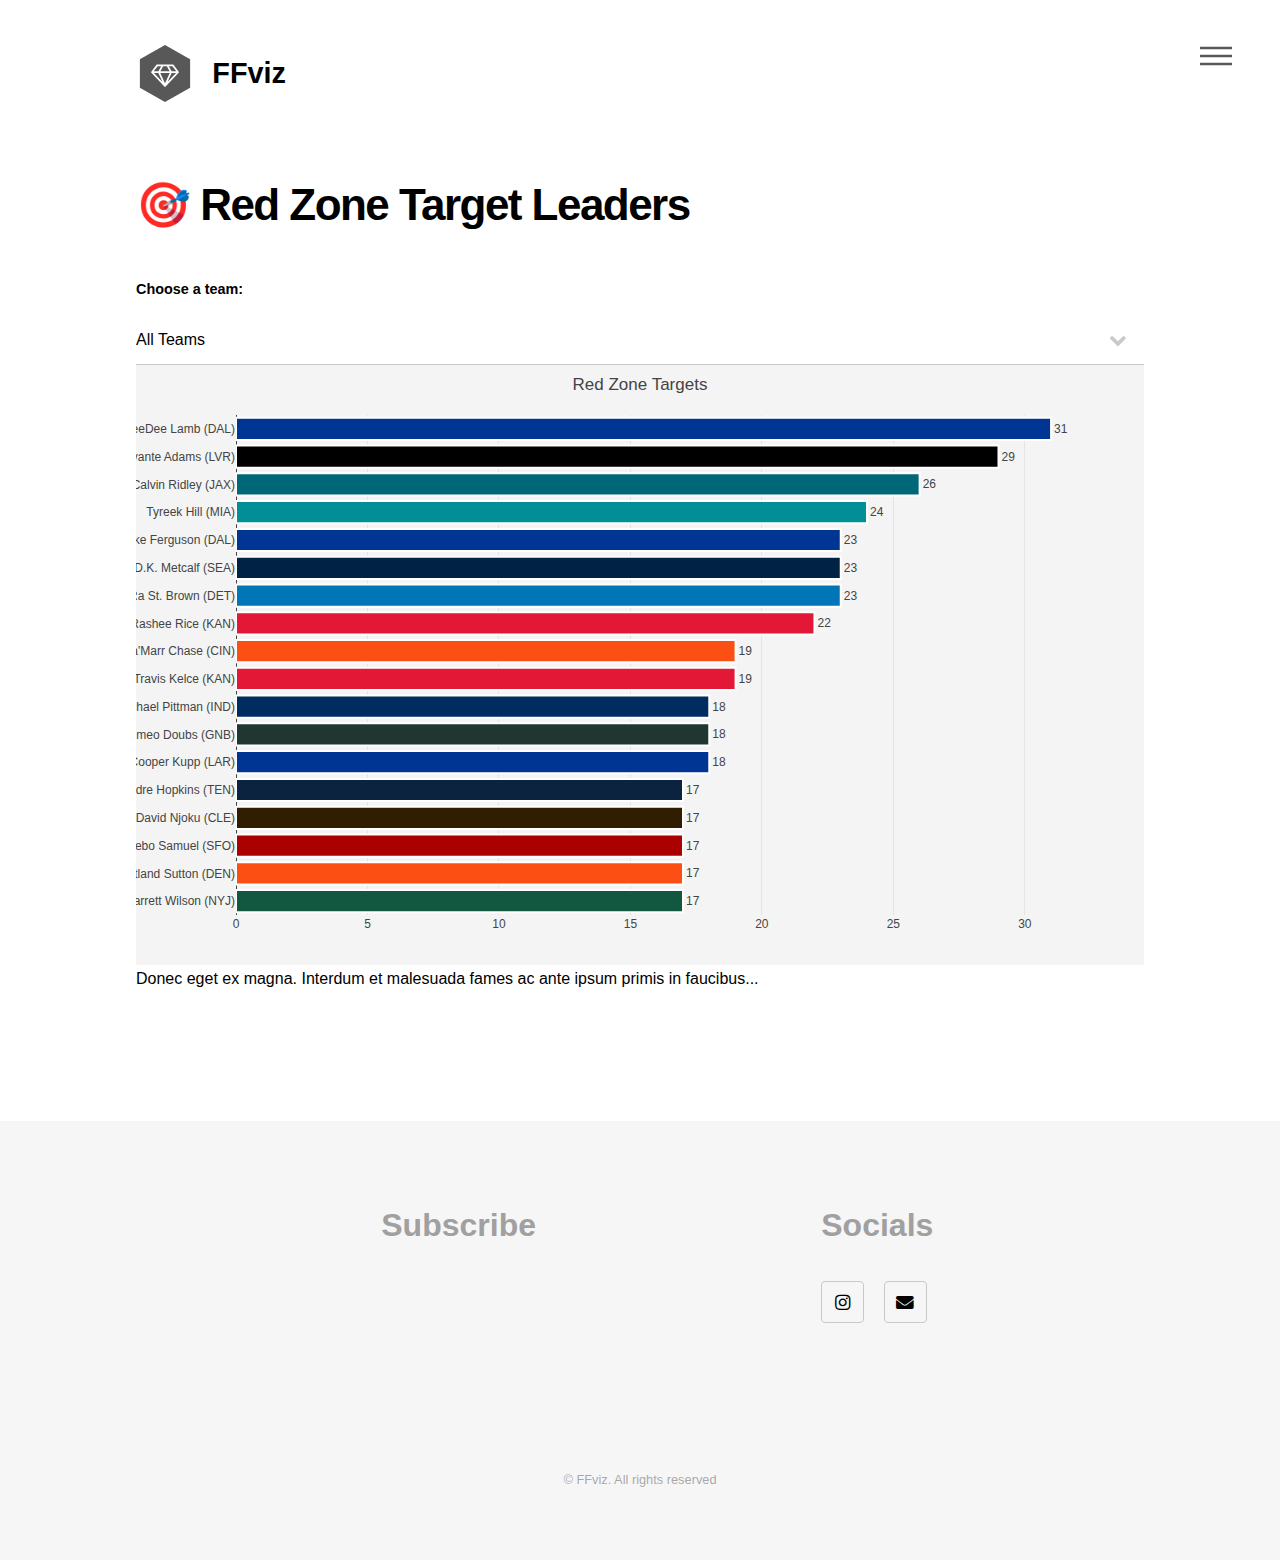
<file: rz-test.html>
<!DOCTYPE HTML>
<html>
	<head>
		<title>FFviz</title>
		<meta charset="utf-8" />
		<meta name="viewport" content="width=device-width, initial-scale=1, user-scalable=no" />
		<link rel="stylesheet" href="assets/css/main.css" />
		<noscript><link rel="stylesheet" href="assets/css/noscript.css" /></noscript>
	</head>
	<body class="is-preload">
		<!-- Wrapper -->
			<div id="wrapper">

				<!-- Header -->
					<header id="header">
						<div class="inner">

							<!-- Logo -->
								<a href="index.html" class="logo">
									<span class="symbol"><img src="images/logo.svg" alt="" /></span><span class="title">FFviz</span>
								</a>

							<!-- Nav -->
								<nav>
									<ul>
										<li><a href="#menu">Menu</a></li>
									</ul>
								</nav>

						</div>
					</header>

				<!-- Menu -->
					<nav id="menu">
						<h2>Menu</h2>
						<ul>
							<li><a href="index.html">Home</a></li>
							<li><a href="generic.html">Red Zone Target Leaders</a></li>
							<li><a href="generic.html">Red Zone Targets Week 1</a></li>
							<li><a href="generic.html">Snap Count Leaders</a></li>
							<li><a href="elements.html">Subscribe</a></li>
						</ul>
					</nav>


				<!-- Main -->
				<!--
					<div id="main">
						<div class="inner">
							<h1>Generic Page</h1>
							<span class="image main"><img src="images/pic13.jpg" alt="" /></span>
							<p>Donec eget ex magna. Interdum et malesuada fames ac ante ipsum primis in faucibus. Pellentesque venenatis dolor imperdiet dolor mattis sagittis. Praesent rutrum sem diam, vitae egestas enim auctor sit amet. Pellentesque leo mauris, consectetur id ipsum sit amet, fergiat. Pellentesque in mi eu massa lacinia malesuada et a elit. Donec urna ex, lacinia in purus ac, pretium pulvinar mauris. Curabitur sapien risus, commodo eget turpis at, elementum convallis elit. Pellentesque enim turpis, hendrerit tristique.</p>
							<p>Lorem ipsum dolor sit amet, consectetur adipiscing elit. Duis dapibus rutrum facilisis. Class aptent taciti sociosqu ad litora torquent per conubia nostra, per inceptos himenaeos. Etiam tristique libero eu nibh porttitor fermentum. Nullam venenatis erat id vehicula viverra. Nunc ultrices eros ut ultricies condimentum. Mauris risus lacus, blandit sit amet venenatis non, bibendum vitae dolor. Nunc lorem mauris, fringilla in aliquam at, euismod in lectus. Pellentesque habitant morbi tristique senectus et netus et malesuada fames ac turpis egestas. In non lorem sit amet elit placerat maximus. Pellentesque aliquam maximus risus, vel venenatis mauris vehicula hendrerit.</p>
							<p>Interdum et malesuada fames ac ante ipsum primis in faucibus. Pellentesque venenatis dolor imperdiet dolor mattis sagittis. Praesent rutrum sem diam, vitae egestas enim auctor sit amet. Pellentesque leo mauris, consectetur id ipsum sit amet, fersapien risus, commodo eget turpis at, elementum convallis elit. Pellentesque enim turpis, hendrerit tristique lorem ipsum dolor.</p>
						</div>
					</div>
				-->

<div id="main">
    <div class="inner">
        <h1>🎯 Red Zone Target Leaders</h1>
        <div id="team-selector-container"></div>
        <div id="chart" style="width:100%; height:600px;"></div>
        <script src="https://cdn.plot.ly/plotly-latest.min.js"></script>
        <script>
            var data = [
                { player: 'CeeDee Lamb', targets: 31, team: 'DAL' },
                { player: 'Davante Adams', targets: 29, team: 'LVR' },
                { player: 'Calvin Ridley', targets: 26, team: 'JAX' },
                { player: 'Tyreek Hill', targets: 24, team: 'MIA' },
                { player: 'Jake Ferguson', targets: 23, team: 'DAL' },
                { player: 'D.K. Metcalf', targets: 23, team: 'SEA' },
                { player: 'Amon-Ra St. Brown', targets: 23, team: 'DET' },
                { player: 'Rashee Rice', targets: 22, team: 'KAN' },
                { player: 'Ja\'Marr Chase', targets: 19, team: 'CIN' },
                { player: 'Travis Kelce', targets: 19, team: 'KAN' },
                { player: 'Michael Pittman', targets: 18, team: 'IND' },
                { player: 'Romeo Doubs', targets: 18, team: 'GNB' },
                { player: 'Cooper Kupp', targets: 18, team: 'LAR' },
                { player: 'DeAndre Hopkins', targets: 17, team: 'TEN' },
                { player: 'David Njoku', targets: 17, team: 'CLE' },
                { player: 'Deebo Samuel', targets: 17, team: 'SFO' },
                { player: 'Courtland Sutton', targets: 17, team: 'DEN' },
                { player: 'Garrett Wilson', targets: 17, team: 'NYJ' }
            ];

            var teamColors = {
                'DAL': '#003594',
                'LVR': '#000000',
                'JAX': '#006778',
                'MIA': '#008E97',
                'SEA': '#002244',
                'DET': '#0076B6',
                'KAN': '#E31837',
                'CIN': '#FB4F14',
                'IND': '#002C5F',
                'GNB': '#203731',
                'LAR': '#003594',
                'TEN': '#0C2340',
                'CLE': '#311D00',
                'SFO': '#AA0000',
                'DEN': '#FB4F14',
                'NYJ': '#125740'
            };

            var teams = ['All Teams', ...new Set(data.map(item => item.team))];

            function plotChart(team) {
                var filteredData = team === 'All Teams' ? data : data.filter(item => item.team === team);
                filteredData.sort((a, b) => b.targets - a.targets);
                var yLabels = filteredData.map(item => `${item.player} (${item.team})`);
                var trace = {
                    y: yLabels,
                    x: filteredData.map(item => item.targets),
                    type: 'bar',
                    orientation: 'h',
                    marker: {
                        color: filteredData.map(item => teamColors[item.team]),
                        line: {
                            color: 'white',
                            width: 2
                        }
                    },
                    text: filteredData.map(item => item.targets.toString()),
                    textposition: 'outside',
                    hoverinfo: 'text+x',
                    hovertext: filteredData.map(item => `${item.player} (${item.team})<br>Targets: ${item.targets}`),
                };
                var layout = {
                    title: 'Red Zone Targets',
                    margin: {
                        l: 100,  // Adjusted left margin to accommodate mobile screens
                        r: 50,   // Increased right margin to prevent cut-off
                        t: 50,
                        b: 50
                    },
                    paper_bgcolor: '#f4f4f4',
                    plot_bgcolor: '#f4f4f4',
                    yaxis: {
                        autorange: "reversed"
                    },
                    autosize: true
                };
                Plotly.newPlot('chart', [trace], layout, {responsive: true});
            }

            plotChart('All Teams');

            var teamSelector = `
                <label for="team-select">Choose a team:</label>
                <select id="team-select" onchange="plotChart(this.value)">
                    ${teams.map(team => `<option value="${team}">${team}</option>`).join('')}
                </select>
            `;
            document.getElementById('team-selector-container').innerHTML = teamSelector;
        </script>
        <p>Donec eget ex magna. Interdum et malesuada fames ac ante ipsum primis in faucibus...</p>
        <!-- More content here -->
    </div>
</div>


				<!-- Footer -->
					<footer id="footer">
						<div class="inner">
<!-- Tally Form Embed -->
		<section id="tallyForm" class="wrapper style2 special">
		    <div class="inner">
		        <header class="major">
		            <h2>Subscribe</h2>
		        </header>
		        <iframe data-tally-src="https://tally.so/embed/mRRE7K?alignLeft=1&hideTitle=1&dynamicHeight=1" loading="lazy" height="120" frameborder="0" marginheight="0" marginwidth="0" title="Email Subscription Form"></iframe>
		        <script>
		            var d=document,w="https://tally.so/widgets/embed.js",v=function(){"undefined"!=typeof Tally?Tally.loadEmbeds():d.querySelectorAll("iframe[data-tally-src]:not([src])").forEach(function(e){e.src=e.dataset.tallySrc})};
		            if("undefined"!=typeof Tally)v();
		            else if(d.querySelector('script[src="'+w+'"]')==null){var s=d.createElement("script");s.src=w,s.onload=v,s.onerror=v,d.body.appendChild(s);}
		        </script>
		    </div>
		</section>
							<section>
								<h2>Socials</h2>
								<ul class="icons">
									<li><a href="#" class="icon brands style2 fa-instagram"><span class="label">Instagram</span></a></li>
									<li><a href="hello@ffviz.com" class="icon solid style2 fa-envelope"><span class="label">Email</span></a></li>
								</ul>
							</section>
							<ul class="copyright">
								<li>&copy; FFviz. All rights reserved</li>
							</ul>
						</div>
					</footer>

			</div>


		<!-- Scripts -->
			<script src="assets/js/jquery.min.js"></script>
			<script src="assets/js/browser.min.js"></script>
			<script src="assets/js/breakpoints.min.js"></script>
			<script src="assets/js/util.js"></script>
			<script src="assets/js/main.js"></script>

	</body>
</html>
</file>
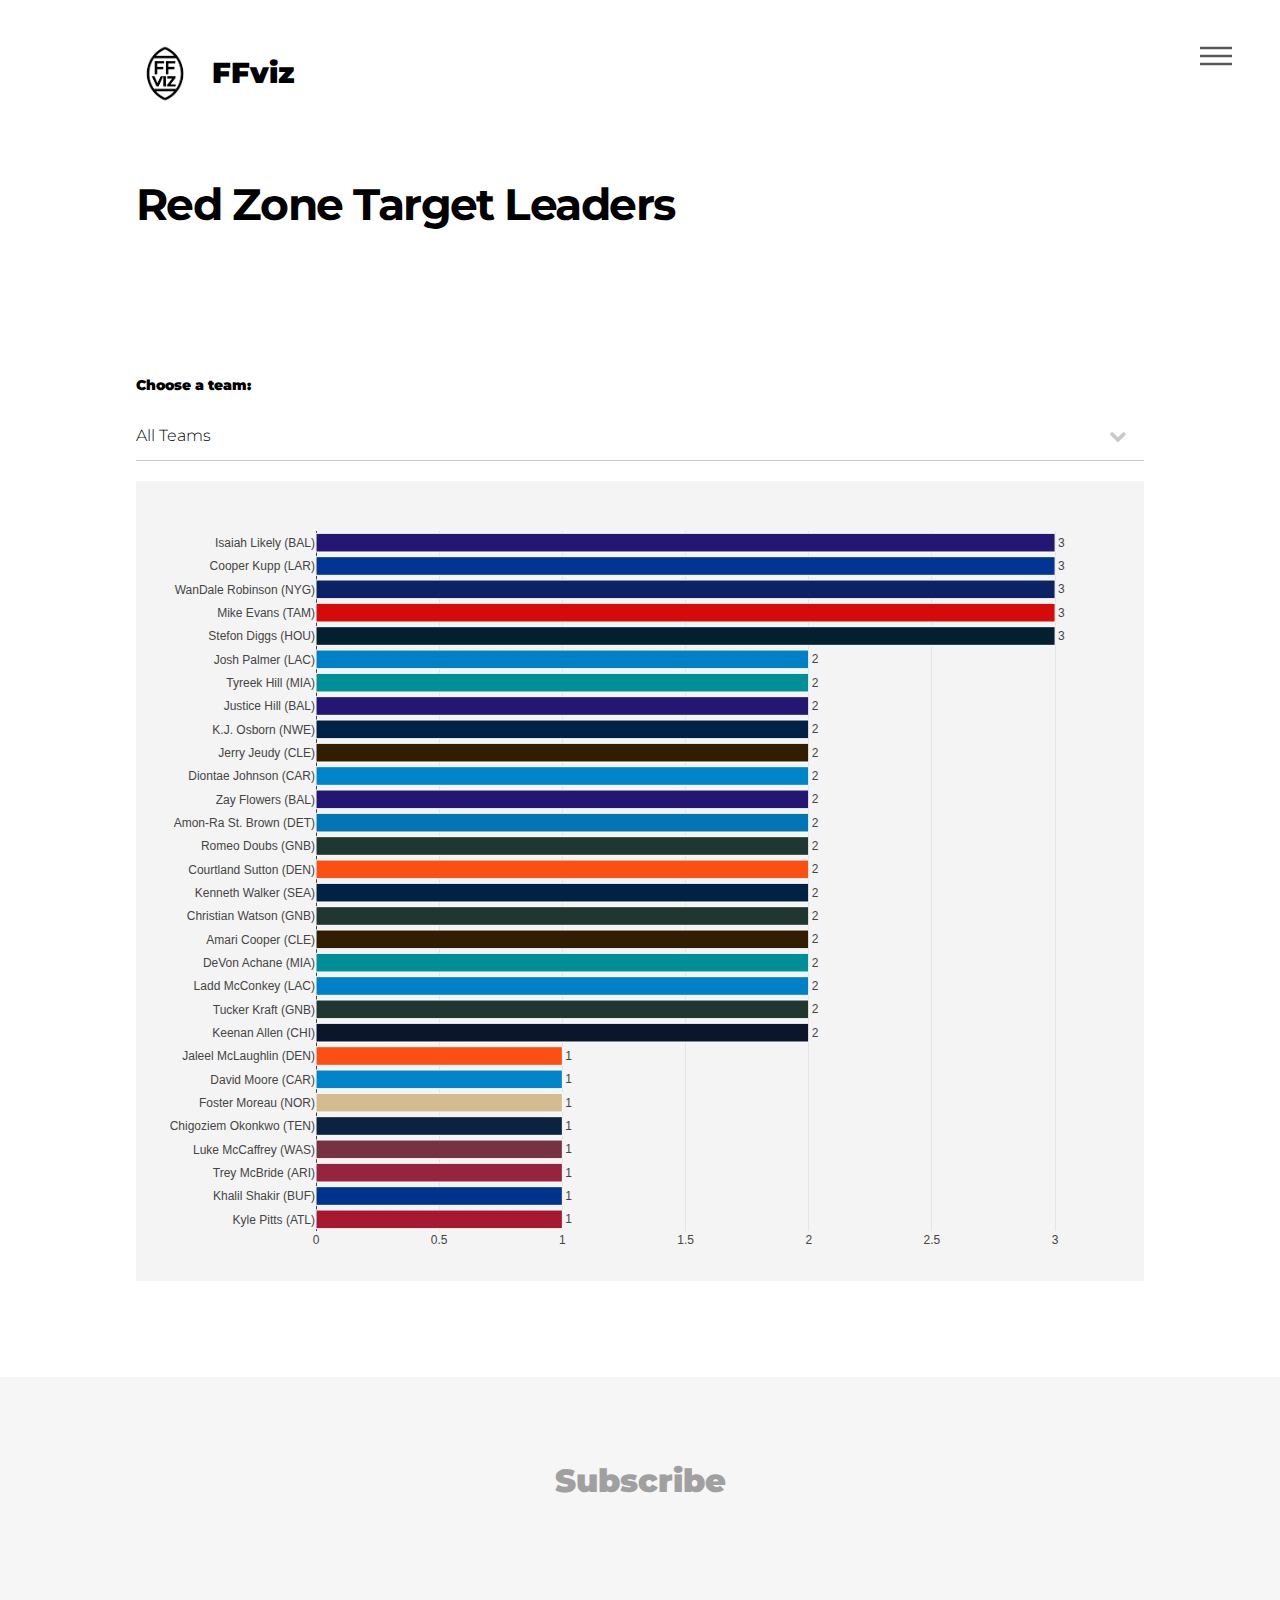
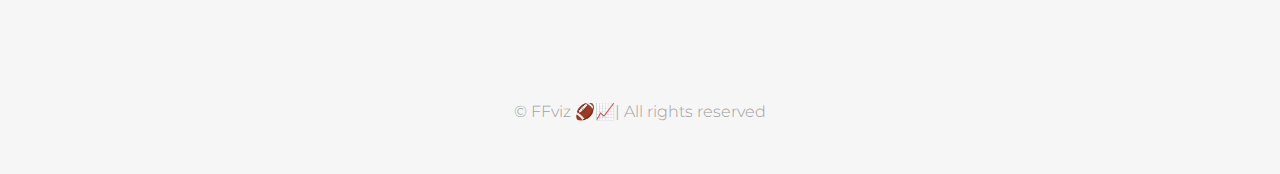
<file: rzleaders.html>
<!DOCTYPE HTML>
<html>
	<head>
		<title>FFviz</title>
		<meta charset="utf-8" />
		<meta name="viewport" content="width=device-width, initial-scale=1, user-scalable=no" />
		<link rel="stylesheet" href="assets/css/main.css" />
		<link href="https://fonts.googleapis.com/css2?family=Montserrat:wght@400;500;700&display=swap" rel="stylesheet">
		<noscript><link rel="stylesheet" href="assets/css/noscript.css" /></noscript>
	</head>
	<body class="is-preload">
		<!-- Wrapper -->
			<div id="wrapper">

				<!-- Header -->
					<header id="header">
						<div class="inner">

							<!-- Logo -->
								<a href="index.html" class="logo">
									<span class="symbol"><img src="images/ffviz-logo.png" alt="" /></span><span class="title">FFviz</span>
								</a>

							<!-- Nav -->
								<nav>
									<ul>
										<li><a href="#menu">Menu</a></li>
									</ul>
								</nav>

						</div>
					</header>

				<!-- Menu -->
					<nav id="menu">
						<h2>Menu</h2>
						<ul>
							<li><a href="index.html">Home</a></li>
							<li><a href="rzleaders.html">Red Zone Target Leaders</a></li>
							<li><a href="rzweek1.html">Red Zone Targets Week 1</a></li>

						</ul>
					</nav>


					<div id="main">
						<div class="inner">
							<h1>Red Zone Target Leaders</h1>
						</div>
					</div>

<div id="main">
    <div class="inner">
        <div id="team-selector-container" style="margin-bottom: 20px;"></div>
        <div id="chart" style="width:100%; height:800px;"></div>
        <script src="https://cdn.plot.ly/plotly-latest.min.js"></script>
        <script>
var data = [
    { player: 'Isaiah Likely', team: 'BAL', targets: 3 },
    { player: 'Cooper Kupp', team: 'LAR', targets: 3 },
    { player: 'WanDale Robinson', team: 'NYG', targets: 3 },
    { player: 'Mike Evans', team: 'TAM', targets: 3 },
    { player: 'Stefon Diggs', team: 'HOU', targets: 3 },
    { player: 'Josh Palmer', team: 'LAC', targets: 2 },
    { player: 'Tyreek Hill', team: 'MIA', targets: 2 },
    { player: 'Justice Hill', team: 'BAL', targets: 2 },
    { player: 'K.J. Osborn', team: 'NWE', targets: 2 },
    { player: 'Jerry Jeudy', team: 'CLE', targets: 2 },
    { player: 'Diontae Johnson', team: 'CAR', targets: 2 },
    { player: 'Zay Flowers', team: 'BAL', targets: 2 },
    { player: 'Amon-Ra St. Brown', team: 'DET', targets: 2 },
    { player: 'Romeo Doubs', team: 'GNB', targets: 2 },
    { player: 'Courtland Sutton', team: 'DEN', targets: 2 },
    { player: 'Kenneth Walker', team: 'SEA', targets: 2 },
    { player: 'Christian Watson', team: 'GNB', targets: 2 },
    { player: 'Amari Cooper', team: 'CLE', targets: 2 },
    { player: 'DeVon Achane', team: 'MIA', targets: 2 },
    { player: 'Ladd McConkey', team: 'LAC', targets: 2 },
    { player: 'Tucker Kraft', team: 'GNB', targets: 2 },
    { player: 'Keenan Allen', team: 'CHI', targets: 2 },
    { player: 'Jaleel McLaughlin', team: 'DEN', targets: 1 },
    { player: 'David Moore', team: 'CAR', targets: 1 },
    { player: 'Foster Moreau', team: 'NOR', targets: 1 },
    { player: 'Chigoziem Okonkwo', team: 'TEN', targets: 1 },
    { player: 'Luke McCaffrey', team: 'WAS', targets: 1 },
    { player: 'Trey McBride', team: 'ARI', targets: 1 },
    { player: 'Khalil Shakir', team: 'BUF', targets: 1 },
    { player: 'Kyle Pitts', team: 'ATL', targets: 1 }
];

var teamColors = {
    'BAL': '#241773',
    'LAR': '#003594',
    'NYG': '#0B2265',
    'TAM': '#D50A0A',
    'HOU': '#03202F',
    'LAC': '#0080C6',
    'MIA': '#008E97',
    'NWE': '#002244',
    'CLE': '#311D00',
    'CAR': '#0085CA',
    'DET': '#0076B6',
    'GNB': '#203731',
    'DEN': '#FB4F14',
    'SEA': '#002244',
    'CHI': '#0B162A',
    'NOR': '#D3BC8D',
    'TEN': '#0C2340',
    'WAS': '#773141',
    'ARI': '#97233F',
    'BUF': '#00338D',
    'ATL': '#A71930'
};


            var teams = ['All Teams', ...new Set(data.map(item => item.team))];

            function plotChart(team) {
    var screenWidth = window.innerWidth;
    var rightMargin = screenWidth < 768 ? 0 : 50; // Adjust right margin based on screen size
    var textSize = screenWidth < 768 ? '10px' : '12px'; // Adjust text size based on screen size
    var textPosition = screenWidth < 768 ? 'inside' : 'outside'; // Move text inside the bar for small screens

    var filteredData = team === 'All Teams' ? data : data.filter(item => item.team === team);
    filteredData.sort((a, b) => b.targets - a.targets);
    var yLabels = filteredData.map(item => `${item.player} (${item.team})`);
    var trace = {
        y: yLabels,
        x: filteredData.map(item => item.targets),
        type: 'bar',
        orientation: 'h',
        marker: {
            color: filteredData.map(item => teamColors[item.team]),
            line: {
                color: 'white',
                width: 1
            }
        },
        text: filteredData.map(item => item.targets.toString()),
        textposition: textPosition,
	textangle: screenWidth < 768 ? 0 : 0, // Keep text horizontal on all screens
        insidetextanchor: 'end',
        insidetextfont: { size: textSize },
        hoverinfo: 'none'
    };
    var layout = {
        title: '',
        autosize: true,
        height: 800,
        margin: { l: 180, r: rightMargin, t: 50, b: 50 },
        paper_bgcolor: '#f4f4f4',
        plot_bgcolor: '#f4f4f4',
        yaxis: {
            autorange: "reversed"
        }
    };
    var config = {
        displayModeBar: false, // Disable the mode bar
        staticPlot: true      // Disable all interactive functionality
    };
    Plotly.newPlot('chart', [trace], layout, config);
}

plotChart('All Teams');
window.onresize = function() { plotChart(document.getElementById('team-select').value); }; // Replot chart on window resize


            var teamSelector = `
                <label for="team-select">Choose a team:</label>
                <select id="team-select" onchange="plotChart(this.value)">
                    ${teams.map(team => `<option value="${team}">${team}</option>`).join('')}
                </select>
            `;
            document.getElementById('team-selector-container').innerHTML = teamSelector;
        </script>
        <!-- More content here -->
    </div>
</div>





				<!-- Footer -->
					<footer id="footer">

						<!-- Tally Form Embed -->
							<section id="tallyForm" class="wrapper style2 special">
							    <div class="inner">
							        <header class="major">
							            <h2>Subscribe</h2>
							        </header>
							        <iframe data-tally-src="https://tally.so/embed/mRRE7K?alignLeft=1&hideTitle=1&dynamicHeight=1" loading="lazy" height="120" frameborder="0" marginheight="0" marginwidth="0" title="Email Subscription Form"></iframe>
							        <script>
							            var d=document,w="https://tally.so/widgets/embed.js",v=function(){"undefined"!=typeof Tally?Tally.loadEmbeds():d.querySelectorAll("iframe[data-tally-src]:not([src])").forEach(function(e){e.src=e.dataset.tallySrc})};
							            if("undefined"!=typeof Tally)v();
							            else if(d.querySelector('script[src="'+w+'"]')==null){var s=d.createElement("script");s.src=w,s.onload=v,s.onerror=v,d.body.appendChild(s);}
							        </script>
							    </div>
							</section>
							<!--
							<section>
								<h2>Socials</h2>
								<ul class="icons">
									<li><a href="#" class="icon brands style2 fa-instagram"><span class="label">Instagram</span></a></li>
									<li><a href="hello@ffviz.com" class="icon solid style2 fa-envelope"><span class="label">Email</span></a></li>
								</ul>
							</section>
							-->
							<div style="padding-top: 2em;" class="copyright">
								<li>&copy; FFviz 🏈📈| All rights reserved</li>
							</div>

					</footer>

			</div>


		<!-- Scripts -->
			<script src="assets/js/jquery.min.js"></script>
			<script src="assets/js/browser.min.js"></script>
			<script src="assets/js/breakpoints.min.js"></script>
			<script src="assets/js/util.js"></script>
			<script src="assets/js/main.js"></script>

	</body>
</html>
</file>
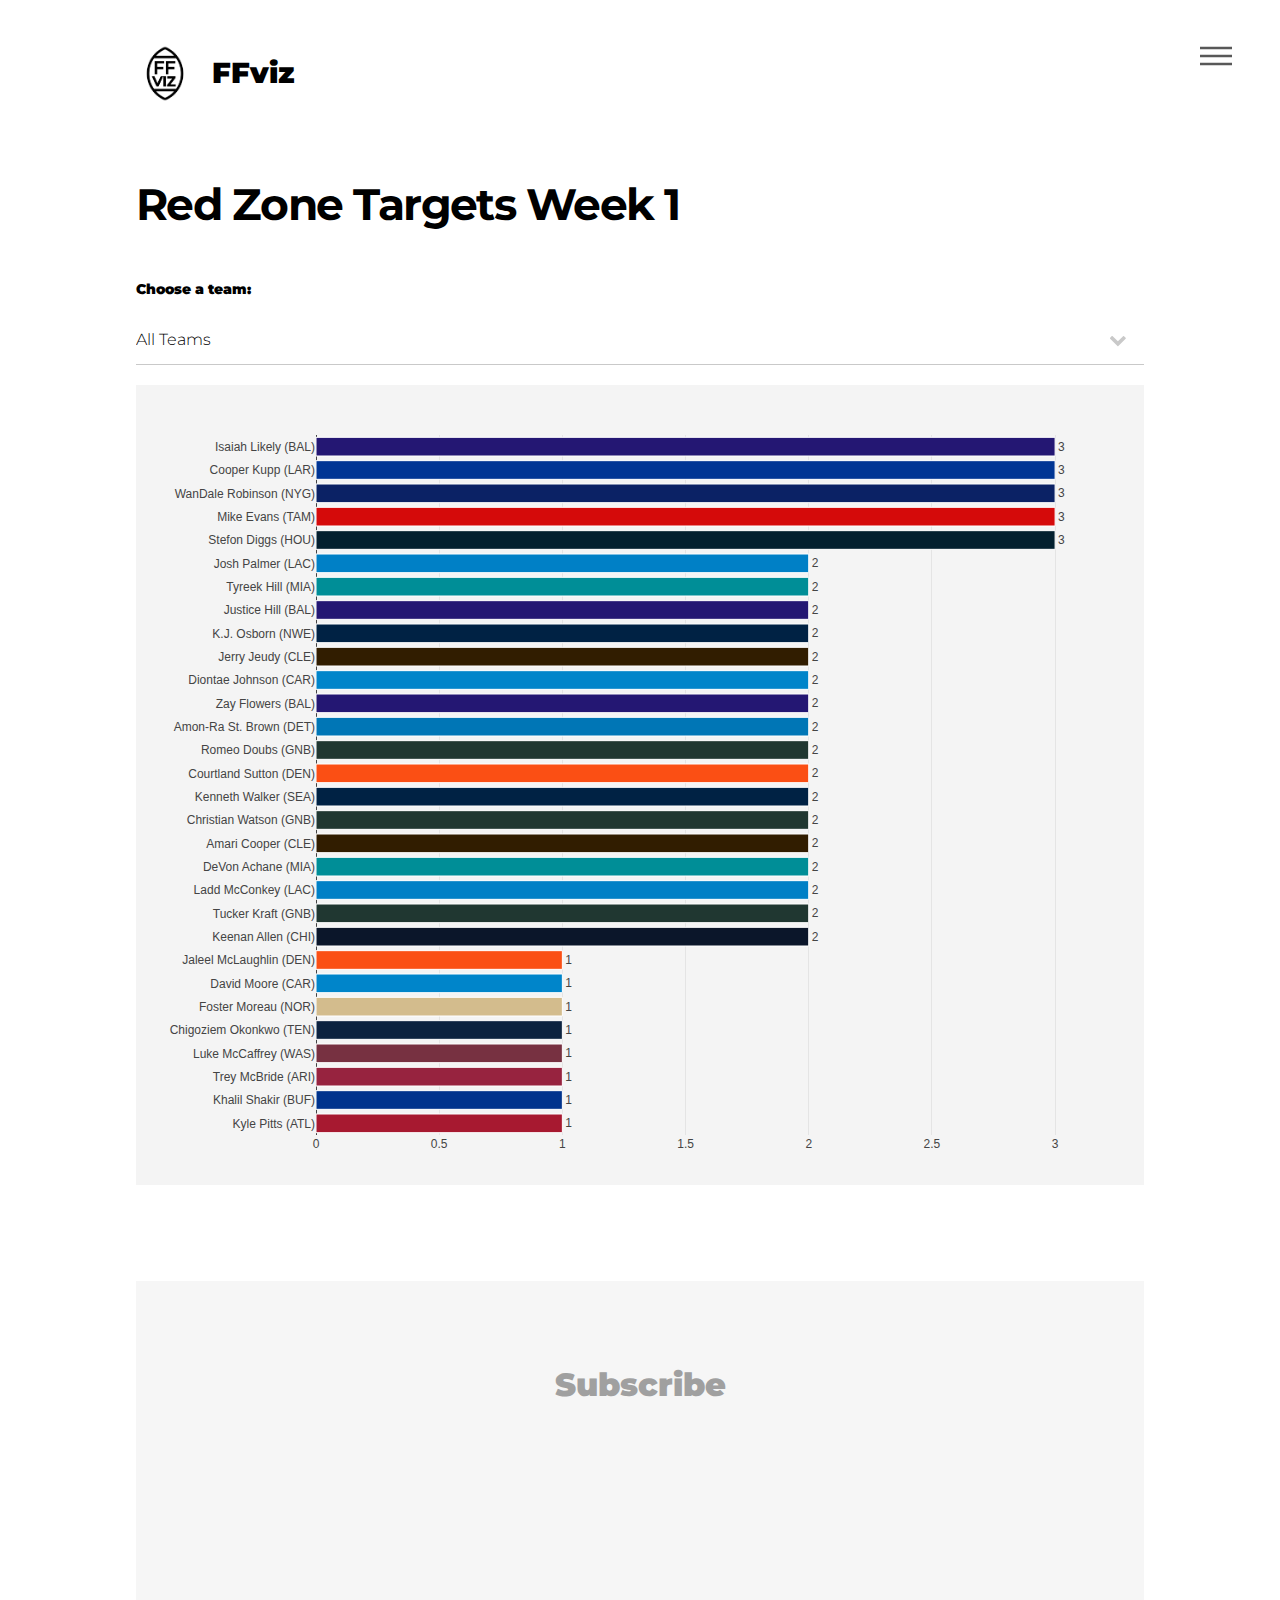
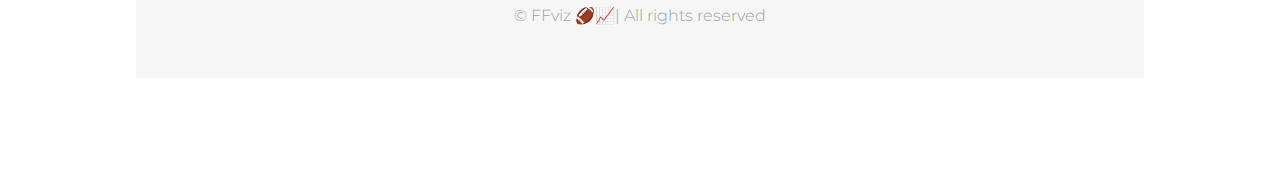
<file: rzweek1.html>
<!DOCTYPE HTML>
<html>
	<head>
		<title>FFviz</title>
		<meta charset="utf-8" />
		<meta name="viewport" content="width=device-width, initial-scale=1, user-scalable=no" />
		<link rel="stylesheet" href="assets/css/main.css" />
		<link href="https://fonts.googleapis.com/css2?family=Montserrat:wght@400;500;700&display=swap" rel="stylesheet">
		<noscript><link rel="stylesheet" href="assets/css/noscript.css" /></noscript>
	</head>
	<body class="is-preload">
		<!-- Wrapper -->
			<div id="wrapper">

				<!-- Header -->
					<header id="header">
						<div class="inner">

							<!-- Logo -->
								<a href="index.html" class="logo">
									<span class="symbol"><img src="images/ffviz-logo.png" alt="" /></span><span class="title">FFviz</span>
								</a>

							<!-- Nav -->
								<nav>
									<ul>
										<li><a href="#menu">Menu</a></li>
									</ul>
								</nav>

						</div>
					</header>

				<!-- Menu -->
					<nav id="menu">
						<h2>Menu</h2>
						<ul>
							<li><a href="index.html">Home</a></li>
							<li><a href="rzleaders.html">Red Zone Target Leaders</a></li>
							<li><a href="rzweek1.html">Red Zone Targets Week 1</a></li>

						</ul>
					</nav>


				<!-- Main -->

					<div id="main">
						<div class="inner">
							<h1>Red Zone Targets Week 1</h1>

<div id="main">
    <div class="inner">
        <div id="team-selector-container" style="margin-bottom: 20px;"></div>
        <div id="chart" style="width:100%; height:800px;"></div>
        <script src="https://cdn.plot.ly/plotly-latest.min.js"></script>
        <script>
var data = [
    { player: 'Isaiah Likely', team: 'BAL', targets: 3 },
    { player: 'Cooper Kupp', team: 'LAR', targets: 3 },
    { player: 'WanDale Robinson', team: 'NYG', targets: 3 },
    { player: 'Mike Evans', team: 'TAM', targets: 3 },
    { player: 'Stefon Diggs', team: 'HOU', targets: 3 },
    { player: 'Josh Palmer', team: 'LAC', targets: 2 },
    { player: 'Tyreek Hill', team: 'MIA', targets: 2 },
    { player: 'Justice Hill', team: 'BAL', targets: 2 },
    { player: 'K.J. Osborn', team: 'NWE', targets: 2 },
    { player: 'Jerry Jeudy', team: 'CLE', targets: 2 },
    { player: 'Diontae Johnson', team: 'CAR', targets: 2 },
    { player: 'Zay Flowers', team: 'BAL', targets: 2 },
    { player: 'Amon-Ra St. Brown', team: 'DET', targets: 2 },
    { player: 'Romeo Doubs', team: 'GNB', targets: 2 },
    { player: 'Courtland Sutton', team: 'DEN', targets: 2 },
    { player: 'Kenneth Walker', team: 'SEA', targets: 2 },
    { player: 'Christian Watson', team: 'GNB', targets: 2 },
    { player: 'Amari Cooper', team: 'CLE', targets: 2 },
    { player: 'DeVon Achane', team: 'MIA', targets: 2 },
    { player: 'Ladd McConkey', team: 'LAC', targets: 2 },
    { player: 'Tucker Kraft', team: 'GNB', targets: 2 },
    { player: 'Keenan Allen', team: 'CHI', targets: 2 },
    { player: 'Jaleel McLaughlin', team: 'DEN', targets: 1 },
    { player: 'David Moore', team: 'CAR', targets: 1 },
    { player: 'Foster Moreau', team: 'NOR', targets: 1 },
    { player: 'Chigoziem Okonkwo', team: 'TEN', targets: 1 },
    { player: 'Luke McCaffrey', team: 'WAS', targets: 1 },
    { player: 'Trey McBride', team: 'ARI', targets: 1 },
    { player: 'Khalil Shakir', team: 'BUF', targets: 1 },
    { player: 'Kyle Pitts', team: 'ATL', targets: 1 }
];

var teamColors = {
    'BAL': '#241773',
    'LAR': '#003594',
    'NYG': '#0B2265',
    'TAM': '#D50A0A',
    'HOU': '#03202F',
    'LAC': '#0080C6',
    'MIA': '#008E97',
    'NWE': '#002244',
    'CLE': '#311D00',
    'CAR': '#0085CA',
    'DET': '#0076B6',
    'GNB': '#203731',
    'DEN': '#FB4F14',
    'SEA': '#002244',
    'CHI': '#0B162A',
    'NOR': '#D3BC8D',
    'TEN': '#0C2340',
    'WAS': '#773141',
    'ARI': '#97233F',
    'BUF': '#00338D',
    'ATL': '#A71930'
};


            var teams = ['All Teams', ...new Set(data.map(item => item.team))];

            function plotChart(team) {
    var screenWidth = window.innerWidth;
    var rightMargin = screenWidth < 768 ? 0 : 50; // Adjust right margin based on screen size
    var textSize = screenWidth < 768 ? '10px' : '12px'; // Adjust text size based on screen size
    var textPosition = screenWidth < 768 ? 'inside' : 'outside'; // Move text inside the bar for small screens

    var filteredData = team === 'All Teams' ? data : data.filter(item => item.team === team);
    filteredData.sort((a, b) => b.targets - a.targets);
    var yLabels = filteredData.map(item => `${item.player} (${item.team})`);
    var trace = {
        y: yLabels,
        x: filteredData.map(item => item.targets),
        type: 'bar',
        orientation: 'h',
        marker: {
            color: filteredData.map(item => teamColors[item.team]),
            line: {
                color: 'white',
                width: 1
            }
        },
        text: filteredData.map(item => item.targets.toString()),
        textposition: textPosition,
	textangle: screenWidth < 768 ? 0 : 0, // Keep text horizontal on all screens
        insidetextanchor: 'end',
        insidetextfont: { size: textSize },
        hoverinfo: 'none'
    };
    var layout = {
        title: '',
        autosize: true,
        height: 800,
        margin: { l: 180, r: rightMargin, t: 50, b: 50 },
        paper_bgcolor: '#f4f4f4',
        plot_bgcolor: '#f4f4f4',
        yaxis: {
            autorange: "reversed"
        }
    };
    var config = {
        displayModeBar: false, // Disable the mode bar
        staticPlot: true      // Disable all interactive functionality
    };
    Plotly.newPlot('chart', [trace], layout, config);
}

plotChart('All Teams');
window.onresize = function() { plotChart(document.getElementById('team-select').value); }; // Replot chart on window resize


            var teamSelector = `
                <label for="team-select">Choose a team:</label>
                <select id="team-select" onchange="plotChart(this.value)">
                    ${teams.map(team => `<option value="${team}">${team}</option>`).join('')}
                </select>
            `;
            document.getElementById('team-selector-container').innerHTML = teamSelector;
        </script>
        <!-- More content here -->
    </div>
</div>





				<!-- Footer -->
					<footer id="footer">

						<!-- Tally Form Embed -->
							<section id="tallyForm" class="wrapper style2 special">
							    <div class="inner">
							        <header class="major">
							            <h2>Subscribe</h2>
							        </header>
							        <iframe data-tally-src="https://tally.so/embed/mRRE7K?alignLeft=1&hideTitle=1&dynamicHeight=1" loading="lazy" height="120" frameborder="0" marginheight="0" marginwidth="0" title="Email Subscription Form"></iframe>
							        <script>
							            var d=document,w="https://tally.so/widgets/embed.js",v=function(){"undefined"!=typeof Tally?Tally.loadEmbeds():d.querySelectorAll("iframe[data-tally-src]:not([src])").forEach(function(e){e.src=e.dataset.tallySrc})};
							            if("undefined"!=typeof Tally)v();
							            else if(d.querySelector('script[src="'+w+'"]')==null){var s=d.createElement("script");s.src=w,s.onload=v,s.onerror=v,d.body.appendChild(s);}
							        </script>
							    </div>
							</section>
							<!--
							<section>
								<h2>Socials</h2>
								<ul class="icons">
									<li><a href="#" class="icon brands style2 fa-instagram"><span class="label">Instagram</span></a></li>
									<li><a href="hello@ffviz.com" class="icon solid style2 fa-envelope"><span class="label">Email</span></a></li>
								</ul>
							</section>
							-->
							<div style="padding-top: 2em;" class="copyright">
								<li>&copy; FFviz 🏈📈| All rights reserved</li>
							</div>

					</footer>

			</div>


		<!-- Scripts -->
			<script src="assets/js/jquery.min.js"></script>
			<script src="assets/js/browser.min.js"></script>
			<script src="assets/js/breakpoints.min.js"></script>
			<script src="assets/js/util.js"></script>
			<script src="assets/js/main.js"></script>

	</body>
</html>
</file>
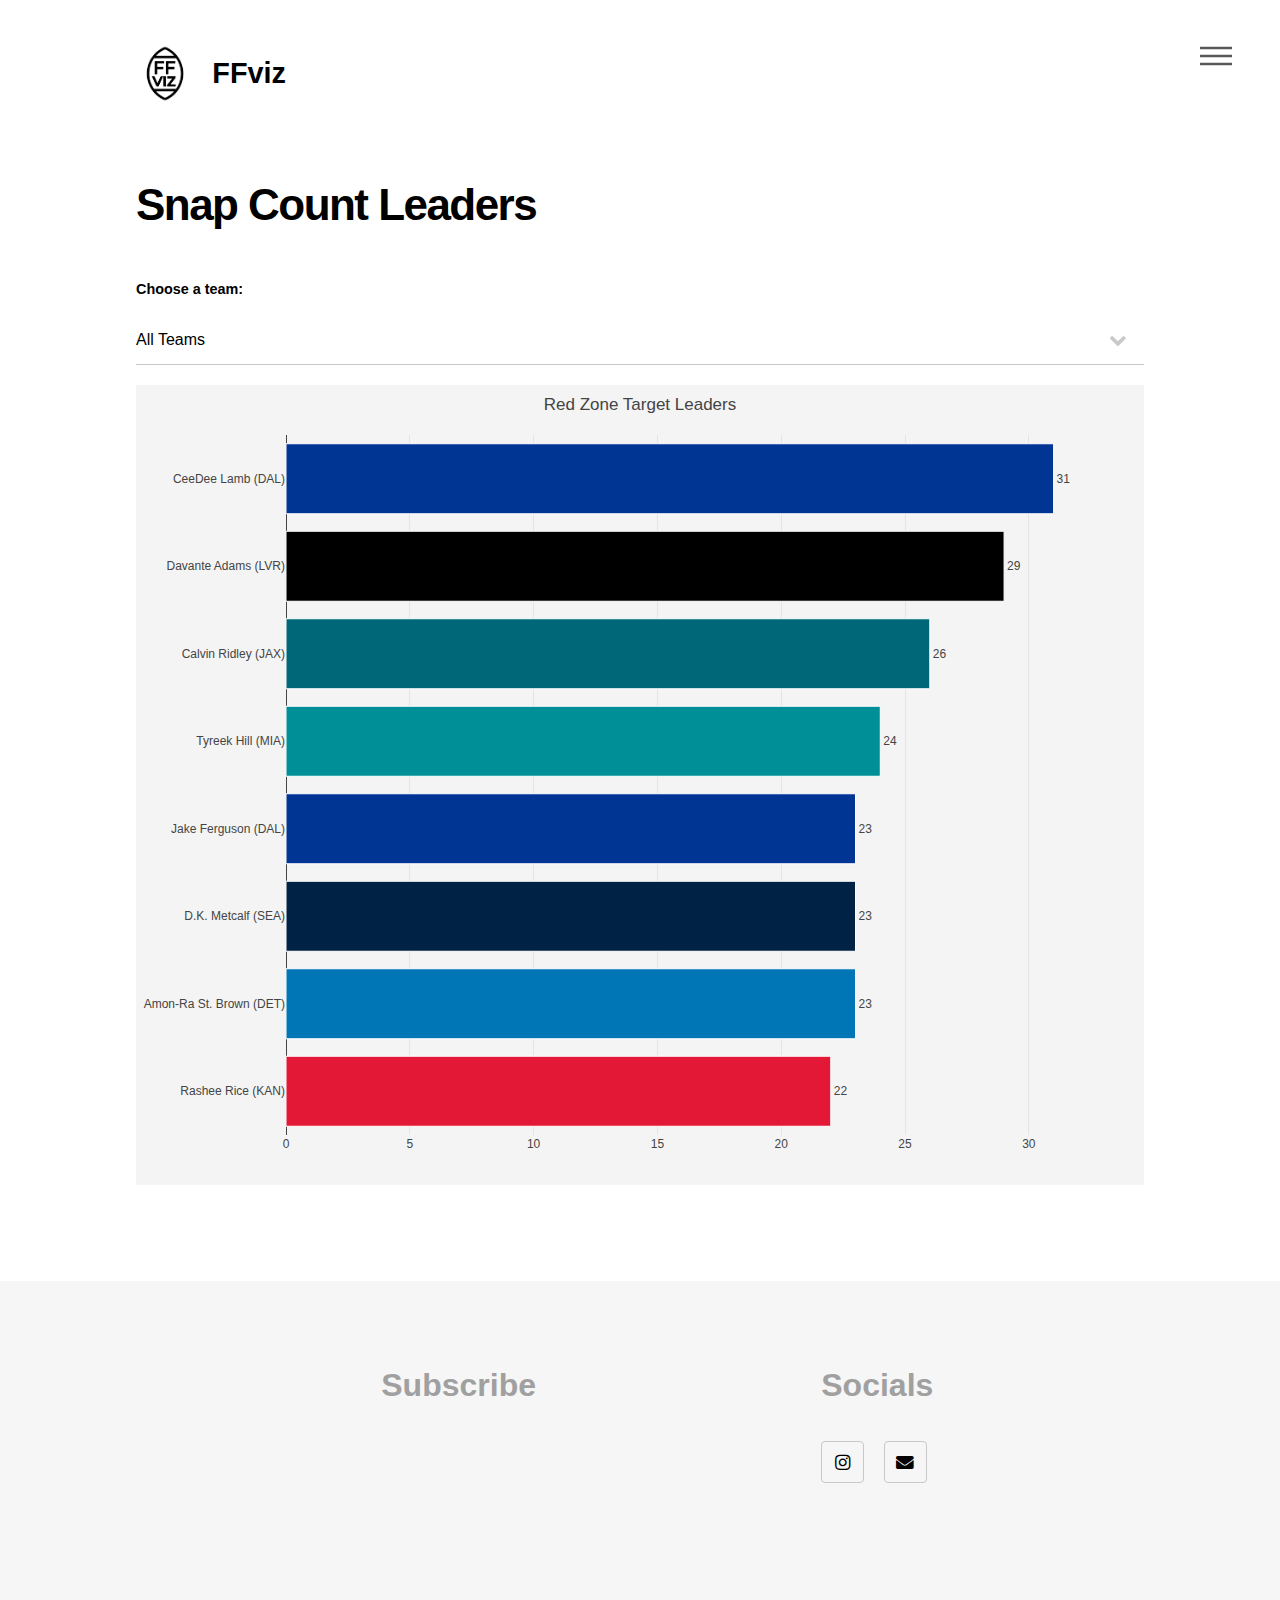
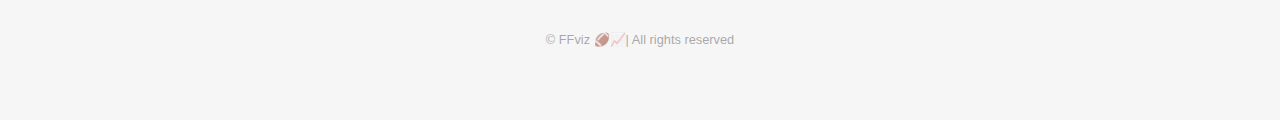
<file: snapleaders.html>
<!DOCTYPE HTML>
<html>
	<head>
		<title>FFviz</title>
		<meta charset="utf-8" />
		<meta name="viewport" content="width=device-width, initial-scale=1, user-scalable=no" />
		<link rel="stylesheet" href="assets/css/main.css" />
		<noscript><link rel="stylesheet" href="assets/css/noscript.css" /></noscript>
	</head>
	<body class="is-preload">
		<!-- Wrapper -->
			<div id="wrapper">

				<!-- Header -->
					<header id="header">
						<div class="inner">

							<!-- Logo -->
								<a href="index.html" class="logo">
									<span class="symbol"><img src="images/ffviz-logo.png" alt="" /></span><span class="title">FFviz</span>
								</a>

							<!-- Nav -->
								<nav>
									<ul>
										<li><a href="#menu">Menu</a></li>
									</ul>
								</nav>

						</div>
					</header>

				<!-- Menu -->
					<nav id="menu">
						<h2>Menu</h2>
						<ul>
							<li><a href="index.html">Home</a></li>
							<li><a href="rzleaders.html">Red Zone Target Leaders</a></li>
							<li><a href="rzweek1.html">Red Zone Targets Week 1</a></li>
							<li><a href="snapleaders.html">Snap Count Leaders</a></li>
							<li><a href="elements.html">Subscribe</a></li>
						</ul>
					</nav>


				<!-- Main -->
				<!--
					<div id="main">
						<div class="inner">
							<h1>Generic Page</h1>
							<span class="image main"><img src="images/pic13.jpg" alt="" /></span>
							<p>Donec eget ex magna. Interdum et malesuada fames ac ante ipsum primis in faucibus. Pellentesque venenatis dolor imperdiet dolor mattis sagittis. Praesent rutrum sem diam, vitae egestas enim auctor sit amet. Pellentesque leo mauris, consectetur id ipsum sit amet, fergiat. Pellentesque in mi eu massa lacinia malesuada et a elit. Donec urna ex, lacinia in purus ac, pretium pulvinar mauris. Curabitur sapien risus, commodo eget turpis at, elementum convallis elit. Pellentesque enim turpis, hendrerit tristique.</p>
							<p>Lorem ipsum dolor sit amet, consectetur adipiscing elit. Duis dapibus rutrum facilisis. Class aptent taciti sociosqu ad litora torquent per conubia nostra, per inceptos himenaeos. Etiam tristique libero eu nibh porttitor fermentum. Nullam venenatis erat id vehicula viverra. Nunc ultrices eros ut ultricies condimentum. Mauris risus lacus, blandit sit amet venenatis non, bibendum vitae dolor. Nunc lorem mauris, fringilla in aliquam at, euismod in lectus. Pellentesque habitant morbi tristique senectus et netus et malesuada fames ac turpis egestas. In non lorem sit amet elit placerat maximus. Pellentesque aliquam maximus risus, vel venenatis mauris vehicula hendrerit.</p>
							<p>Interdum et malesuada fames ac ante ipsum primis in faucibus. Pellentesque venenatis dolor imperdiet dolor mattis sagittis. Praesent rutrum sem diam, vitae egestas enim auctor sit amet. Pellentesque leo mauris, consectetur id ipsum sit amet, fersapien risus, commodo eget turpis at, elementum convallis elit. Pellentesque enim turpis, hendrerit tristique lorem ipsum dolor.</p>
						</div>
					</div>
				-->
<div id="main">
    <div class="inner">
        <h1>Snap Count Leaders</h1>
        <div id="team-selector-container" style="margin-bottom: 20px;"></div>
        <div id="chart" style="width:100%; height:800px;"></div>
        <script src="https://cdn.plot.ly/plotly-latest.min.js"></script>
        <script>
            var data = [
                { player: 'CeeDee Lamb', targets: 31, team: 'DAL' },
                { player: 'Davante Adams', targets: 29, team: 'LVR' },
                { player: 'Calvin Ridley', targets: 26, team: 'JAX' },
                { player: 'Tyreek Hill', targets: 24, team: 'MIA' },
                { player: 'Jake Ferguson', targets: 23, team: 'DAL' },
                { player: 'D.K. Metcalf', targets: 23, team: 'SEA' },
                { player: 'Amon-Ra St. Brown', targets: 23, team: 'DET' },
                { player: 'Rashee Rice', targets: 22, team: 'KAN' }
            ];

            var teamColors = {
                'DAL': '#003594',
                'LVR': '#000000',
                'JAX': '#006778',
                'MIA': '#008E97',
                'SEA': '#002244',
                'DET': '#0076B6',
                'KAN': '#E31837'
            };

            var teams = ['All Teams', ...new Set(data.map(item => item.team))];

function plotChart(team) {
    var screenWidth = window.innerWidth;
    var rightMargin = screenWidth < 768 ? 0 : 50; // Adjust right margin based on screen size
    var textSize = screenWidth < 768 ? '10px' : '12px'; // Adjust text size based on screen size
    var textPosition = screenWidth < 768 ? 'inside' : 'outside'; // Move text inside the bar for small screens

    var filteredData = team === 'All Teams' ? data : data.filter(item => item.team === team);
    filteredData.sort((a, b) => b.targets - a.targets);
    var yLabels = filteredData.map(item => `${item.player} (${item.team})`);
    var trace = {
        y: yLabels,
        x: filteredData.map(item => item.targets),
        type: 'bar',
        orientation: 'h',
        marker: {
            color: filteredData.map(item => teamColors[item.team]),
            line: {
                color: 'white',
                width: 1
            }
        },
        text: filteredData.map(item => item.targets.toString()),
        textposition: textPosition,
        insidetextanchor: 'end',
        insidetextfont: { size: textSize },
        hoverinfo: 'none'
    };
    var layout = {
        title: 'Red Zone Target Leaders',
        autosize: true,
        height: 800,
        margin: { l: 150, r: rightMargin, t: 50, b: 50 },
        paper_bgcolor: '#f4f4f4',
        plot_bgcolor: '#f4f4f4',
        yaxis: {
            autorange: "reversed"
        }
    };
    var config = {
        displayModeBar: false, // Disable the mode bar
        staticPlot: true      // Disable all interactive functionality
    };
    Plotly.newPlot('chart', [trace], layout, config);
}

plotChart('All Teams');
window.onresize = function() { plotChart(document.getElementById('team-select').value); }; // Replot chart on window resize


            var teamSelector = `
                <label for="team-select">Choose a team:</label>
                <select id="team-select" onchange="plotChart(this.value)">
                    ${teams.map(team => `<option value="${team}">${team}</option>`).join('')}
                </select>
            `;
            document.getElementById('team-selector-container').innerHTML = teamSelector;
        </script>
        <!-- More content here -->
    </div>
</div>





				<!-- Footer -->
					<footer id="footer">
						<div class="inner">
<!-- Tally Form Embed -->
		<section id="tallyForm" class="wrapper style2 special">
		    <div class="inner">
		        <header class="major">
		            <h2>Subscribe</h2>
		        </header>
		        <iframe data-tally-src="https://tally.so/embed/mRRE7K?alignLeft=1&hideTitle=1&dynamicHeight=1" loading="lazy" height="120" frameborder="0" marginheight="0" marginwidth="0" title="Email Subscription Form"></iframe>
		        <script>
		            var d=document,w="https://tally.so/widgets/embed.js",v=function(){"undefined"!=typeof Tally?Tally.loadEmbeds():d.querySelectorAll("iframe[data-tally-src]:not([src])").forEach(function(e){e.src=e.dataset.tallySrc})};
		            if("undefined"!=typeof Tally)v();
		            else if(d.querySelector('script[src="'+w+'"]')==null){var s=d.createElement("script");s.src=w,s.onload=v,s.onerror=v,d.body.appendChild(s);}
		        </script>
		    </div>
		</section>
							<section>
								<h2>Socials</h2>
								<ul class="icons">
									<li><a href="#" class="icon brands style2 fa-instagram"><span class="label">Instagram</span></a></li>
									<li><a href="hello@ffviz.com" class="icon solid style2 fa-envelope"><span class="label">Email</span></a></li>
								</ul>
							</section>
							<ul class="copyright">
								<li>&copy; FFviz 🏈📈| All rights reserved</li>
							</ul>
						</div>
					</footer>

			</div>


		<!-- Scripts -->
			<script src="assets/js/jquery.min.js"></script>
			<script src="assets/js/browser.min.js"></script>
			<script src="assets/js/breakpoints.min.js"></script>
			<script src="assets/js/util.js"></script>
			<script src="assets/js/main.js"></script>

	</body>
</html>
</file>
<file: assets/css/noscript.css>
/*
	Phantom by HTML5 UP
	html5up.net | @ajlkn
	Free for personal and commercial use under the CCA 3.0 license (html5up.net/license)
*/

/* Tiles */

	body.is-preload .tiles article {
		-moz-transform: none;
		-webkit-transform: none;
		-ms-transform: none;
		transform: none;
		opacity: 1;
	}
</file>
<file: assets/css/main.css>
@import url(fontawesome-all.min.css);
@import url("https://fonts.googleapis.com/css?family=Source+Sans+Pro:300,700,900");

/*
	Phantom by HTML5 UP
	html5up.net | @ajlkn
	Free for personal and commercial use under the CCA 3.0 license (html5up.net/license)
*/

html, body, div, span, applet, object,
iframe, h1, h2, h3, h4, h5, h6, p, blockquote,
pre, a, abbr, acronym, address, big, cite,
code, del, dfn, em, img, ins, kbd, q, s, samp,
small, strike, strong, sub, sup, tt, var, b,
u, i, center, dl, dt, dd, ol, ul, li, fieldset,
form, label, legend, table, caption, tbody,
tfoot, thead, tr, th, td, article, aside,
canvas, details, embed, figure, figcaption,
footer, header, hgroup, menu, nav, output, ruby,
section, summary, time, mark, audio, video {
	margin: 0;
	padding: 0;
	border: 0;
	font-size: 100%;
	font: inherit;
	vertical-align: baseline;}

article, aside, details, figcaption, figure,
footer, header, hgroup, menu, nav, section {
	display: block;}

body {
	line-height: 1;
}

ol, ul {
	list-style: none;
}

blockquote, q {
	quotes: none;
}

	blockquote:before, blockquote:after, q:before, q:after {
		content: '';
		content: none;
	}

table {
	border-collapse: collapse;
	border-spacing: 0;
}

body {
	-webkit-text-size-adjust: none;
}

mark {
	background-color: transparent;
	color: inherit;
}

input::-moz-focus-inner {
	border: 0;
	padding: 0;
}

input, select, textarea {
	-moz-appearance: none;
	-webkit-appearance: none;
	-ms-appearance: none;
	appearance: none;
}

/* Basic */

	@-ms-viewport {
		width: device-width;
	}

	body {
		-ms-overflow-style: scrollbar;
	}

	@media screen and (max-width: 480px) {

		html, body {
			min-width: 320px;
		}

	}

	html {
		box-sizing: border-box;
	}

	*, *:before, *:after {
		box-sizing: inherit;
	}

	body {
		background: #ffffff;
	}

		body.is-preload *, body.is-preload *:before, body.is-preload *:after {
			-moz-animation: none !important;
			-webkit-animation: none !important;
			-ms-animation: none !important;
			animation: none !important;
			-moz-transition: none !important;
			-webkit-transition: none !important;
			-ms-transition: none !important;
			transition: none !important;
		}

/* Type */

	body, input, select, textarea {
		color: #000000;
		font-family: "Montserrat", sans-serif;
		font-size: 16pt;
		font-weight: 300;
		line-height: 1.75;
	}

		@media screen and (max-width: 1680px) {

			body, input, select, textarea {
				font-size: 14pt;
			}

		}

		@media screen and (max-width: 1280px) {

			body, input, select, textarea {
				font-size: 12pt;
			}

		}

	a {
		-moz-transition: border-bottom-color 0.2s ease, color 0.2s ease;
		-webkit-transition: border-bottom-color 0.2s ease, color 0.2s ease;
		-ms-transition: border-bottom-color 0.2s ease, color 0.2s ease;
		transition: border-bottom-color 0.2s ease, color 0.2s ease;
		text-decoration: none;
		color: #000000;
		border-bottom: dotted 1px rgba(88, 88, 88, 0.5);
	}

		a:hover {
			border-bottom-color: transparent;
			color: #f2849e !important;
		}

	strong, b {
		font-weight: 900;
	}

	em, i {
		font-style: italic;
	}

	p {
		margin: 0 0 2em 0;
	}

	h1 {
		font-size: 2.75em;
		font-weight: 700;
		line-height: 1.3;
		margin: 0 0 1em 0;
		letter-spacing: -0.035em;
	}

		h1 a {
			color: inherit;
		}

		@media screen and (max-width: 736px) {

			h1 {
				font-size: 2em;
				margin: 0 0 1em 0;
			}

		}

		@media screen and (max-width: 360px) {

			h1 {
				font-size: 1.75em;
			}

		}

	h2, h3, h4, h5, h6 {
		font-weight: 900;
		line-height: 1.5;
		margin: 0 0 2em 0;
		/*text-transform: uppercase;*/
		/*letter-spacing: 0.35em;*/
	}

		h2 a, h3 a, h4 a, h5 a, h6 a {
			color: inherit;
		}

	h2 {
		font-size: 2em;
		color: #A0A0A0;
	}

	h3 {
		font-size: 1em;
	}

	h4 {
		font-size: 0.8em;
	}

	h5 {
		font-size: 0.8em;
	}

	h6 {
		font-size: 0.8em;
	}

	@media screen and (max-width: 980px) {

		h1 br, h2 br, h3 br, h4 br, h5 br, h6 br {
			display: none;
		}

	}

	@media screen and (max-width: 736px) {

		h2 {
			font-size: 1em;
		}

		h3 {
			font-size: 0.8em;
		}

	}

	sub {
		font-size: 0.8em;
		position: relative;
		top: 0.5em;
	}

	sup {
		font-size: 0.8em;
		position: relative;
		top: -0.5em;
	}

	blockquote {
		border-left: solid 4px #c9c9c9;
		font-style: italic;
		margin: 0 0 2em 0;
		padding: 0.5em 0 0.5em 2em;
	}

	code {
		background: rgba(144, 144, 144, 0.075);
		border-radius: 4px;
		border: solid 1px #c9c9c9;
		font-family: "Courier New", monospace;
		font-size: 0.9em;
		margin: 0 0.25em;
		padding: 0.25em 0.65em;
	}

	pre {
		-webkit-overflow-scrolling: touch;
		font-family: "Courier New", monospace;
		font-size: 0.9em;
		margin: 0 0 2em 0;
	}

		pre code {
			display: block;
			line-height: 1.75;
			padding: 1em 1.5em;
			overflow-x: auto;
		}

	hr {
		border: 0;
		border-bottom: solid 1px #c9c9c9;
		margin: 2em 0;
	}

		hr.major {
			margin: 3em 0;
		}

	.align-left {
		text-align: left;
	}

	.align-center {
		text-align: center;
	}

	.align-right {
		text-align: right;
	}

/* Row */

	.row {
		display: flex;
		flex-wrap: wrap;
		box-sizing: border-box;
		align-items: stretch;
	}

		.row > * {
			box-sizing: border-box;
		}

		.row.gtr-uniform > * > :last-child {
			margin-bottom: 0;
		}

		.row.aln-left {
			justify-content: flex-start;
		}

		.row.aln-center {
			justify-content: center;
		}

		.row.aln-right {
			justify-content: flex-end;
		}

		.row.aln-top {
			align-items: flex-start;
		}

		.row.aln-middle {
			align-items: center;
		}

		.row.aln-bottom {
			align-items: flex-end;
		}

		.row > .imp {
			order: -1;
		}

		.row > .col-1 {
			width: 8.33333%;
		}

		.row > .off-1 {
			margin-left: 8.33333%;
		}

		.row > .col-2 {
			width: 16.66667%;
		}

		.row > .off-2 {
			margin-left: 16.66667%;
		}

		.row > .col-3 {
			width: 25%;
		}

		.row > .off-3 {
			margin-left: 25%;
		}

		.row > .col-4 {
			width: 33.33333%;
		}

		.row > .off-4 {
			margin-left: 33.33333%;
		}

		.row > .col-5 {
			width: 41.66667%;
		}

		.row > .off-5 {
			margin-left: 41.66667%;
		}

		.row > .col-6 {
			width: 50%;
		}

		.row > .off-6 {
			margin-left: 50%;
		}

		.row > .col-7 {
			width: 58.33333%;
		}

		.row > .off-7 {
			margin-left: 58.33333%;
		}

		.row > .col-8 {
			width: 66.66667%;
		}

		.row > .off-8 {
			margin-left: 66.66667%;
		}

		.row > .col-9 {
			width: 75%;
		}

		.row > .off-9 {
			margin-left: 75%;
		}

		.row > .col-10 {
			width: 83.33333%;
		}

		.row > .off-10 {
			margin-left: 83.33333%;
		}

		.row > .col-11 {
			width: 91.66667%;
		}

		.row > .off-11 {
			margin-left: 91.66667%;
		}

		.row > .col-12 {
			width: 100%;
		}

		.row > .off-12 {
			margin-left: 100%;
		}

		.row.gtr-0 {
			margin-top: 0;
			margin-left: 0em;
		}

			.row.gtr-0 > * {
				padding: 0 0 0 0em;
			}

			.row.gtr-0.gtr-uniform {
				margin-top: 0em;
			}

				.row.gtr-0.gtr-uniform > * {
					padding-top: 0em;
				}

		.row.gtr-25 {
			margin-top: 0;
			margin-left: -0.5em;
		}

			.row.gtr-25 > * {
				padding: 0 0 0 0.5em;
			}

			.row.gtr-25.gtr-uniform {
				margin-top: -0.5em;
			}

				.row.gtr-25.gtr-uniform > * {
					padding-top: 0.5em;
				}

		.row.gtr-50 {
			margin-top: 0;
			margin-left: -1em;
		}

			.row.gtr-50 > * {
				padding: 0 0 0 1em;
			}

			.row.gtr-50.gtr-uniform {
				margin-top: -1em;
			}

				.row.gtr-50.gtr-uniform > * {
					padding-top: 1em;
				}

		.row {
			margin-top: 0;
			margin-left: -2em;
		}

			.row > * {
				padding: 0 0 0 2em;
			}

			.row.gtr-uniform {
				margin-top: -2em;
			}

				.row.gtr-uniform > * {
					padding-top: 2em;
				}

		.row.gtr-150 {
			margin-top: 0;
			margin-left: -3em;
		}

			.row.gtr-150 > * {
				padding: 0 0 0 3em;
			}

			.row.gtr-150.gtr-uniform {
				margin-top: -3em;
			}

				.row.gtr-150.gtr-uniform > * {
					padding-top: 3em;
				}

		.row.gtr-200 {
			margin-top: 0;
			margin-left: -4em;
		}

			.row.gtr-200 > * {
				padding: 0 0 0 4em;
			}

			.row.gtr-200.gtr-uniform {
				margin-top: -4em;
			}

				.row.gtr-200.gtr-uniform > * {
					padding-top: 4em;
				}

		@media screen and (max-width: 1680px) {

			.row {
				display: flex;
				flex-wrap: wrap;
				box-sizing: border-box;
				align-items: stretch;
			}

				.row > * {
					box-sizing: border-box;
				}

				.row.gtr-uniform > * > :last-child {
					margin-bottom: 0;
				}

				.row.aln-left {
					justify-content: flex-start;
				}

				.row.aln-center {
					justify-content: center;
				}

				.row.aln-right {
					justify-content: flex-end;
				}

				.row.aln-top {
					align-items: flex-start;
				}

				.row.aln-middle {
					align-items: center;
				}

				.row.aln-bottom {
					align-items: flex-end;
				}

				.row > .imp-xlarge {
					order: -1;
				}

				.row > .col-1-xlarge {
					width: 8.33333%;
				}

				.row > .off-1-xlarge {
					margin-left: 8.33333%;
				}

				.row > .col-2-xlarge {
					width: 16.66667%;
				}

				.row > .off-2-xlarge {
					margin-left: 16.66667%;
				}

				.row > .col-3-xlarge {
					width: 25%;
				}

				.row > .off-3-xlarge {
					margin-left: 25%;
				}

				.row > .col-4-xlarge {
					width: 33.33333%;
				}

				.row > .off-4-xlarge {
					margin-left: 33.33333%;
				}

				.row > .col-5-xlarge {
					width: 41.66667%;
				}

				.row > .off-5-xlarge {
					margin-left: 41.66667%;
				}

				.row > .col-6-xlarge {
					width: 50%;
				}

				.row > .off-6-xlarge {
					margin-left: 50%;
				}

				.row > .col-7-xlarge {
					width: 58.33333%;
				}

				.row > .off-7-xlarge {
					margin-left: 58.33333%;
				}

				.row > .col-8-xlarge {
					width: 66.66667%;
				}

				.row > .off-8-xlarge {
					margin-left: 66.66667%;
				}

				.row > .col-9-xlarge {
					width: 75%;
				}

				.row > .off-9-xlarge {
					margin-left: 75%;
				}

				.row > .col-10-xlarge {
					width: 83.33333%;
				}

				.row > .off-10-xlarge {
					margin-left: 83.33333%;
				}

				.row > .col-11-xlarge {
					width: 91.66667%;
				}

				.row > .off-11-xlarge {
					margin-left: 91.66667%;
				}

				.row > .col-12-xlarge {
					width: 100%;
				}

				.row > .off-12-xlarge {
					margin-left: 100%;
				}

				.row.gtr-0 {
					margin-top: 0;
					margin-left: 0em;
				}

					.row.gtr-0 > * {
						padding: 0 0 0 0em;
					}

					.row.gtr-0.gtr-uniform {
						margin-top: 0em;
					}

						.row.gtr-0.gtr-uniform > * {
							padding-top: 0em;
						}

				.row.gtr-25 {
					margin-top: 0;
					margin-left: -0.5em;
				}

					.row.gtr-25 > * {
						padding: 0 0 0 0.5em;
					}

					.row.gtr-25.gtr-uniform {
						margin-top: -0.5em;
					}

						.row.gtr-25.gtr-uniform > * {
							padding-top: 0.5em;
						}

				.row.gtr-50 {
					margin-top: 0;
					margin-left: -1em;
				}

					.row.gtr-50 > * {
						padding: 0 0 0 1em;
					}

					.row.gtr-50.gtr-uniform {
						margin-top: -1em;
					}

						.row.gtr-50.gtr-uniform > * {
							padding-top: 1em;
						}

				.row {
					margin-top: 0;
					margin-left: -2em;
				}

					.row > * {
						padding: 0 0 0 2em;
					}

					.row.gtr-uniform {
						margin-top: -2em;
					}

						.row.gtr-uniform > * {
							padding-top: 2em;
						}

				.row.gtr-150 {
					margin-top: 0;
					margin-left: -3em;
				}

					.row.gtr-150 > * {
						padding: 0 0 0 3em;
					}

					.row.gtr-150.gtr-uniform {
						margin-top: -3em;
					}

						.row.gtr-150.gtr-uniform > * {
							padding-top: 3em;
						}

				.row.gtr-200 {
					margin-top: 0;
					margin-left: -4em;
				}

					.row.gtr-200 > * {
						padding: 0 0 0 4em;
					}

					.row.gtr-200.gtr-uniform {
						margin-top: -4em;
					}

						.row.gtr-200.gtr-uniform > * {
							padding-top: 4em;
						}

		}

		@media screen and (max-width: 1280px) {

			.row {
				display: flex;
				flex-wrap: wrap;
				box-sizing: border-box;
				align-items: stretch;
			}

				.row > * {
					box-sizing: border-box;
				}

				.row.gtr-uniform > * > :last-child {
					margin-bottom: 0;
				}

				.row.aln-left {
					justify-content: flex-start;
				}

				.row.aln-center {
					justify-content: center;
				}

				.row.aln-right {
					justify-content: flex-end;
				}

				.row.aln-top {
					align-items: flex-start;
				}

				.row.aln-middle {
					align-items: center;
				}

				.row.aln-bottom {
					align-items: flex-end;
				}

				.row > .imp-large {
					order: -1;
				}

				.row > .col-1-large {
					width: 8.33333%;
				}

				.row > .off-1-large {
					margin-left: 8.33333%;
				}

				.row > .col-2-large {
					width: 16.66667%;
				}

				.row > .off-2-large {
					margin-left: 16.66667%;
				}

				.row > .col-3-large {
					width: 25%;
				}

				.row > .off-3-large {
					margin-left: 25%;
				}

				.row > .col-4-large {
					width: 33.33333%;
				}

				.row > .off-4-large {
					margin-left: 33.33333%;
				}

				.row > .col-5-large {
					width: 41.66667%;
				}

				.row > .off-5-large {
					margin-left: 41.66667%;
				}

				.row > .col-6-large {
					width: 50%;
				}

				.row > .off-6-large {
					margin-left: 50%;
				}

				.row > .col-7-large {
					width: 58.33333%;
				}

				.row > .off-7-large {
					margin-left: 58.33333%;
				}

				.row > .col-8-large {
					width: 66.66667%;
				}

				.row > .off-8-large {
					margin-left: 66.66667%;
				}

				.row > .col-9-large {
					width: 75%;
				}

				.row > .off-9-large {
					margin-left: 75%;
				}

				.row > .col-10-large {
					width: 83.33333%;
				}

				.row > .off-10-large {
					margin-left: 83.33333%;
				}

				.row > .col-11-large {
					width: 91.66667%;
				}

				.row > .off-11-large {
					margin-left: 91.66667%;
				}

				.row > .col-12-large {
					width: 100%;
				}

				.row > .off-12-large {
					margin-left: 100%;
				}

				.row.gtr-0 {
					margin-top: 0;
					margin-left: 0em;
				}

					.row.gtr-0 > * {
						padding: 0 0 0 0em;
					}

					.row.gtr-0.gtr-uniform {
						margin-top: 0em;
					}

						.row.gtr-0.gtr-uniform > * {
							padding-top: 0em;
						}

				.row.gtr-25 {
					margin-top: 0;
					margin-left: -0.5em;
				}

					.row.gtr-25 > * {
						padding: 0 0 0 0.5em;
					}

					.row.gtr-25.gtr-uniform {
						margin-top: -0.5em;
					}

						.row.gtr-25.gtr-uniform > * {
							padding-top: 0.5em;
						}

				.row.gtr-50 {
					margin-top: 0;
					margin-left: -1em;
				}

					.row.gtr-50 > * {
						padding: 0 0 0 1em;
					}

					.row.gtr-50.gtr-uniform {
						margin-top: -1em;
					}

						.row.gtr-50.gtr-uniform > * {
							padding-top: 1em;
						}

				.row {
					margin-top: 0;
					margin-left: -2em;
				}

					.row > * {
						padding: 0 0 0 2em;
					}

					.row.gtr-uniform {
						margin-top: -2em;
					}

						.row.gtr-uniform > * {
							padding-top: 2em;
						}

				.row.gtr-150 {
					margin-top: 0;
					margin-left: -3em;
				}

					.row.gtr-150 > * {
						padding: 0 0 0 3em;
					}

					.row.gtr-150.gtr-uniform {
						margin-top: -3em;
					}

						.row.gtr-150.gtr-uniform > * {
							padding-top: 3em;
						}

				.row.gtr-200 {
					margin-top: 0;
					margin-left: -4em;
				}

					.row.gtr-200 > * {
						padding: 0 0 0 4em;
					}

					.row.gtr-200.gtr-uniform {
						margin-top: -4em;
					}

						.row.gtr-200.gtr-uniform > * {
							padding-top: 4em;
						}

		}

		@media screen and (max-width: 980px) {

			.row {
				display: flex;
				flex-wrap: wrap;
				box-sizing: border-box;
				align-items: stretch;
			}

				.row > * {
					box-sizing: border-box;
				}

				.row.gtr-uniform > * > :last-child {
					margin-bottom: 0;
				}

				.row.aln-left {
					justify-content: flex-start;
				}

				.row.aln-center {
					justify-content: center;
				}

				.row.aln-right {
					justify-content: flex-end;
				}

				.row.aln-top {
					align-items: flex-start;
				}

				.row.aln-middle {
					align-items: center;
				}

				.row.aln-bottom {
					align-items: flex-end;
				}

				.row > .imp-medium {
					order: -1;
				}

				.row > .col-1-medium {
					width: 8.33333%;
				}

				.row > .off-1-medium {
					margin-left: 8.33333%;
				}

				.row > .col-2-medium {
					width: 16.66667%;
				}

				.row > .off-2-medium {
					margin-left: 16.66667%;
				}

				.row > .col-3-medium {
					width: 25%;
				}

				.row > .off-3-medium {
					margin-left: 25%;
				}

				.row > .col-4-medium {
					width: 33.33333%;
				}

				.row > .off-4-medium {
					margin-left: 33.33333%;
				}

				.row > .col-5-medium {
					width: 41.66667%;
				}

				.row > .off-5-medium {
					margin-left: 41.66667%;
				}

				.row > .col-6-medium {
					width: 50%;
				}

				.row > .off-6-medium {
					margin-left: 50%;
				}

				.row > .col-7-medium {
					width: 58.33333%;
				}

				.row > .off-7-medium {
					margin-left: 58.33333%;
				}

				.row > .col-8-medium {
					width: 66.66667%;
				}

				.row > .off-8-medium {
					margin-left: 66.66667%;
				}

				.row > .col-9-medium {
					width: 75%;
				}

				.row > .off-9-medium {
					margin-left: 75%;
				}

				.row > .col-10-medium {
					width: 83.33333%;
				}

				.row > .off-10-medium {
					margin-left: 83.33333%;
				}

				.row > .col-11-medium {
					width: 91.66667%;
				}

				.row > .off-11-medium {
					margin-left: 91.66667%;
				}

				.row > .col-12-medium {
					width: 100%;
				}

				.row > .off-12-medium {
					margin-left: 100%;
				}

				.row.gtr-0 {
					margin-top: 0;
					margin-left: 0em;
				}

					.row.gtr-0 > * {
						padding: 0 0 0 0em;
					}

					.row.gtr-0.gtr-uniform {
						margin-top: 0em;
					}

						.row.gtr-0.gtr-uniform > * {
							padding-top: 0em;
						}

				.row.gtr-25 {
					margin-top: 0;
					margin-left: -0.375em;
				}

					.row.gtr-25 > * {
						padding: 0 0 0 0.375em;
					}

					.row.gtr-25.gtr-uniform {
						margin-top: -0.375em;
					}

						.row.gtr-25.gtr-uniform > * {
							padding-top: 0.375em;
						}

				.row.gtr-50 {
					margin-top: 0;
					margin-left: -0.75em;
				}

					.row.gtr-50 > * {
						padding: 0 0 0 0.75em;
					}

					.row.gtr-50.gtr-uniform {
						margin-top: -0.75em;
					}

						.row.gtr-50.gtr-uniform > * {
							padding-top: 0.75em;
						}

				.row {
					margin-top: 0;
					margin-left: -1.5em;
				}

					.row > * {
						padding: 0 0 0 1.5em;
					}

					.row.gtr-uniform {
						margin-top: -1.5em;
					}

						.row.gtr-uniform > * {
							padding-top: 1.5em;
						}

				.row.gtr-150 {
					margin-top: 0;
					margin-left: -2.25em;
				}

					.row.gtr-150 > * {
						padding: 0 0 0 2.25em;
					}

					.row.gtr-150.gtr-uniform {
						margin-top: -2.25em;
					}

						.row.gtr-150.gtr-uniform > * {
							padding-top: 2.25em;
						}

				.row.gtr-200 {
					margin-top: 0;
					margin-left: -3em;
				}

					.row.gtr-200 > * {
						padding: 0 0 0 3em;
					}

					.row.gtr-200.gtr-uniform {
						margin-top: -3em;
					}

						.row.gtr-200.gtr-uniform > * {
							padding-top: 3em;
						}

		}

		@media screen and (max-width: 736px) {

			.row {
				display: flex;
				flex-wrap: wrap;
				box-sizing: border-box;
				align-items: stretch;
			}

				.row > * {
					box-sizing: border-box;
				}

				.row.gtr-uniform > * > :last-child {
					margin-bottom: 0;
				}

				.row.aln-left {
					justify-content: flex-start;
				}

				.row.aln-center {
					justify-content: center;
				}

				.row.aln-right {
					justify-content: flex-end;
				}

				.row.aln-top {
					align-items: flex-start;
				}

				.row.aln-middle {
					align-items: center;
				}

				.row.aln-bottom {
					align-items: flex-end;
				}

				.row > .imp-small {
					order: -1;
				}

				.row > .col-1-small {
					width: 8.33333%;
				}

				.row > .off-1-small {
					margin-left: 8.33333%;
				}

				.row > .col-2-small {
					width: 16.66667%;
				}

				.row > .off-2-small {
					margin-left: 16.66667%;
				}

				.row > .col-3-small {
					width: 25%;
				}

				.row > .off-3-small {
					margin-left: 25%;
				}

				.row > .col-4-small {
					width: 33.33333%;
				}

				.row > .off-4-small {
					margin-left: 33.33333%;
				}

				.row > .col-5-small {
					width: 41.66667%;
				}

				.row > .off-5-small {
					margin-left: 41.66667%;
				}

				.row > .col-6-small {
					width: 50%;
				}

				.row > .off-6-small {
					margin-left: 50%;
				}

				.row > .col-7-small {
					width: 58.33333%;
				}

				.row > .off-7-small {
					margin-left: 58.33333%;
				}

				.row > .col-8-small {
					width: 66.66667%;
				}

				.row > .off-8-small {
					margin-left: 66.66667%;
				}

				.row > .col-9-small {
					width: 75%;
				}

				.row > .off-9-small {
					margin-left: 75%;
				}

				.row > .col-10-small {
					width: 83.33333%;
				}

				.row > .off-10-small {
					margin-left: 83.33333%;
				}

				.row > .col-11-small {
					width: 91.66667%;
				}

				.row > .off-11-small {
					margin-left: 91.66667%;
				}

				.row > .col-12-small {
					width: 100%;
				}

				.row > .off-12-small {
					margin-left: 100%;
				}

				.row.gtr-0 {
					margin-top: 0;
					margin-left: 0em;
				}

					.row.gtr-0 > * {
						padding: 0 0 0 0em;
					}

					.row.gtr-0.gtr-uniform {
						margin-top: 0em;
					}

						.row.gtr-0.gtr-uniform > * {
							padding-top: 0em;
						}

				.row.gtr-25 {
					margin-top: 0;
					margin-left: -0.25em;
				}

					.row.gtr-25 > * {
						padding: 0 0 0 0.25em;
					}

					.row.gtr-25.gtr-uniform {
						margin-top: -0.25em;
					}

						.row.gtr-25.gtr-uniform > * {
							padding-top: 0.25em;
						}

				.row.gtr-50 {
					margin-top: 0;
					margin-left: -0.5em;
				}

					.row.gtr-50 > * {
						padding: 0 0 0 0.5em;
					}

					.row.gtr-50.gtr-uniform {
						margin-top: -0.5em;
					}

						.row.gtr-50.gtr-uniform > * {
							padding-top: 0.5em;
						}

				.row {
					margin-top: 0;
					margin-left: -1em;
				}

					.row > * {
						padding: 0 0 0 1em;
					}

					.row.gtr-uniform {
						margin-top: -1em;
					}

						.row.gtr-uniform > * {
							padding-top: 1em;
						}

				.row.gtr-150 {
					margin-top: 0;
					margin-left: -1.5em;
				}

					.row.gtr-150 > * {
						padding: 0 0 0 1.5em;
					}

					.row.gtr-150.gtr-uniform {
						margin-top: -1.5em;
					}

						.row.gtr-150.gtr-uniform > * {
							padding-top: 1.5em;
						}

				.row.gtr-200 {
					margin-top: 0;
					margin-left: -2em;
				}

					.row.gtr-200 > * {
						padding: 0 0 0 2em;
					}

					.row.gtr-200.gtr-uniform {
						margin-top: -2em;
					}

						.row.gtr-200.gtr-uniform > * {
							padding-top: 2em;
						}

		}

		@media screen and (max-width: 480px) {

			.row {
				display: flex;
				flex-wrap: wrap;
				box-sizing: border-box;
				align-items: stretch;
			}

				.row > * {
					box-sizing: border-box;
				}

				.row.gtr-uniform > * > :last-child {
					margin-bottom: 0;
				}

				.row.aln-left {
					justify-content: flex-start;
				}

				.row.aln-center {
					justify-content: center;
				}

				.row.aln-right {
					justify-content: flex-end;
				}

				.row.aln-top {
					align-items: flex-start;
				}

				.row.aln-middle {
					align-items: center;
				}

				.row.aln-bottom {
					align-items: flex-end;
				}

				.row > .imp-xsmall {
					order: -1;
				}

				.row > .col-1-xsmall {
					width: 8.33333%;
				}

				.row > .off-1-xsmall {
					margin-left: 8.33333%;
				}

				.row > .col-2-xsmall {
					width: 16.66667%;
				}

				.row > .off-2-xsmall {
					margin-left: 16.66667%;
				}

				.row > .col-3-xsmall {
					width: 25%;
				}

				.row > .off-3-xsmall {
					margin-left: 25%;
				}

				.row > .col-4-xsmall {
					width: 33.33333%;
				}

				.row > .off-4-xsmall {
					margin-left: 33.33333%;
				}

				.row > .col-5-xsmall {
					width: 41.66667%;
				}

				.row > .off-5-xsmall {
					margin-left: 41.66667%;
				}

				.row > .col-6-xsmall {
					width: 50%;
				}

				.row > .off-6-xsmall {
					margin-left: 50%;
				}

				.row > .col-7-xsmall {
					width: 58.33333%;
				}

				.row > .off-7-xsmall {
					margin-left: 58.33333%;
				}

				.row > .col-8-xsmall {
					width: 66.66667%;
				}

				.row > .off-8-xsmall {
					margin-left: 66.66667%;
				}

				.row > .col-9-xsmall {
					width: 75%;
				}

				.row > .off-9-xsmall {
					margin-left: 75%;
				}

				.row > .col-10-xsmall {
					width: 83.33333%;
				}

				.row > .off-10-xsmall {
					margin-left: 83.33333%;
				}

				.row > .col-11-xsmall {
					width: 91.66667%;
				}

				.row > .off-11-xsmall {
					margin-left: 91.66667%;
				}

				.row > .col-12-xsmall {
					width: 100%;
				}

				.row > .off-12-xsmall {
					margin-left: 100%;
				}

				.row.gtr-0 {
					margin-top: 0;
					margin-left: 0em;
				}

					.row.gtr-0 > * {
						padding: 0 0 0 0em;
					}

					.row.gtr-0.gtr-uniform {
						margin-top: 0em;
					}

						.row.gtr-0.gtr-uniform > * {
							padding-top: 0em;
						}

				.row.gtr-25 {
					margin-top: 0;
					margin-left: -0.25em;
				}

					.row.gtr-25 > * {
						padding: 0 0 0 0.25em;
					}

					.row.gtr-25.gtr-uniform {
						margin-top: -0.25em;
					}

						.row.gtr-25.gtr-uniform > * {
							padding-top: 0.25em;
						}

				.row.gtr-50 {
					margin-top: 0;
					margin-left: -0.5em;
				}

					.row.gtr-50 > * {
						padding: 0 0 0 0.5em;
					}

					.row.gtr-50.gtr-uniform {
						margin-top: -0.5em;
					}

						.row.gtr-50.gtr-uniform > * {
							padding-top: 0.5em;
						}

				.row {
					margin-top: 0;
					margin-left: -1em;
				}

					.row > * {
						padding: 0 0 0 1em;
					}

					.row.gtr-uniform {
						margin-top: -1em;
					}

						.row.gtr-uniform > * {
							padding-top: 1em;
						}

				.row.gtr-150 {
					margin-top: 0;
					margin-left: -1.5em;
				}

					.row.gtr-150 > * {
						padding: 0 0 0 1.5em;
					}

					.row.gtr-150.gtr-uniform {
						margin-top: -1.5em;
					}

						.row.gtr-150.gtr-uniform > * {
							padding-top: 1.5em;
						}

				.row.gtr-200 {
					margin-top: 0;
					margin-left: -2em;
				}

					.row.gtr-200 > * {
						padding: 0 0 0 2em;
					}

					.row.gtr-200.gtr-uniform {
						margin-top: -2em;
					}

						.row.gtr-200.gtr-uniform > * {
							padding-top: 2em;
						}

		}

/* Section/Article */

	section.special, article.special {
		text-align: center;
	}
/*
	header p {
		margin-top: -1em;
	}
*/
	@media screen and (max-width: 736px) {

		header p {
			margin-top: 0;
		}

	}

/* Icon */

	.icon {
		text-decoration: none;
		border-bottom: none;
		position: relative;
	}

		.icon:before {
			-moz-osx-font-smoothing: grayscale;
			-webkit-font-smoothing: antialiased;
			display: inline-block;
			font-style: normal;
			font-variant: normal;
			text-rendering: auto;
			line-height: 1;
			text-transform: none !important;
			font-family: 'Font Awesome 5 Free';
			font-weight: 400;
		}

		.icon > .label {
			display: none;
		}

		.icon:before {
			line-height: inherit;
		}

		.icon.solid:before {
			font-weight: 900;
		}

		.icon.brands:before {
			font-family: 'Font Awesome 5 Brands';
		}

		.icon.style2 {
			-moz-transition: background-color 0.2s ease-in-out, color 0.2s ease-in-out, border-color 0.2s ease-in-out;
			-webkit-transition: background-color 0.2s ease-in-out, color 0.2s ease-in-out, border-color 0.2s ease-in-out;
			-ms-transition: background-color 0.2s ease-in-out, color 0.2s ease-in-out, border-color 0.2s ease-in-out;
			transition: background-color 0.2s ease-in-out, color 0.2s ease-in-out, border-color 0.2s ease-in-out;
			background-color: transparent;
			border: solid 1px #c9c9c9;
			border-radius: 4px;
			width: 2.65em;
			height: 2.65em;
			display: inline-block;
			text-align: center;
			line-height: 2.65em;
			color: inherit;
		}

			.icon.style2:before {
				font-size: 1.1em;
			}

			.icon.style2:hover {
				color: #f2849e;
				border-color: #f2849e;
			}

			.icon.style2:active {
				background-color: rgba(242, 132, 158, 0.1);
			}

/* List */

	ol {
		list-style: decimal;
		margin: 0 0 2em 0;
		padding-left: 1.25em;
	}

		ol li {
			padding-left: 0.25em;
		}

	ul {
		list-style: disc;
		margin: 0 0 2em 0;
		padding-left: 1em;
	}

		ul li {
			padding-left: 0.5em;
		}

		ul.alt {
			list-style: none;
			padding-left: 0;
		}

			ul.alt li {
				border-top: solid 1px #c9c9c9;
				padding: 0.5em 0;
			}

				ul.alt li:first-child {
					border-top: 0;
					padding-top: 0;
				}

	dl {
		margin: 0 0 2em 0;
	}

		dl dt {
			display: block;
			font-weight: 900;
			margin: 0 0 1em 0;
		}

		dl dd {
			margin-left: 2em;
		}

/* Actions */

	ul.actions {
		display: -moz-flex;
		display: -webkit-flex;
		display: -ms-flex;
		display: flex;
		cursor: default;
		list-style: none;
		margin-left: -1em;
		padding-left: 0;
	}

		ul.actions li {
			padding: 0 0 0 1em;
			vertical-align: middle;
		}

		ul.actions.special {
			-moz-justify-content: center;
			-webkit-justify-content: center;
			-ms-justify-content: center;
			justify-content: center;
			width: 100%;
			margin-left: 0;
		}

			ul.actions.special li:first-child {
				padding-left: 0;
			}

		ul.actions.stacked {
			-moz-flex-direction: column;
			-webkit-flex-direction: column;
			-ms-flex-direction: column;
			flex-direction: column;
			margin-left: 0;
		}

			ul.actions.stacked li {
				padding: 1.3em 0 0 0;
			}

				ul.actions.stacked li:first-child {
					padding-top: 0;
				}

		ul.actions.fit {
			width: calc(100% + 1em);
		}

			ul.actions.fit li {
				-moz-flex-grow: 1;
				-webkit-flex-grow: 1;
				-ms-flex-grow: 1;
				flex-grow: 1;
				-moz-flex-shrink: 1;
				-webkit-flex-shrink: 1;
				-ms-flex-shrink: 1;
				flex-shrink: 1;
				width: 100%;
			}

				ul.actions.fit li > * {
					width: 100%;
				}

			ul.actions.fit.stacked {
				width: 100%;
			}

		@media screen and (max-width: 480px) {

			ul.actions:not(.fixed) {
				-moz-flex-direction: column;
				-webkit-flex-direction: column;
				-ms-flex-direction: column;
				flex-direction: column;
				margin-left: 0;
				width: 100% !important;
			}

				ul.actions:not(.fixed) li {
					-moz-flex-grow: 1;
					-webkit-flex-grow: 1;
					-ms-flex-grow: 1;
					flex-grow: 1;
					-moz-flex-shrink: 1;
					-webkit-flex-shrink: 1;
					-ms-flex-shrink: 1;
					flex-shrink: 1;
					padding: 1em 0 0 0;
					text-align: center;
					width: 100%;
				}

					ul.actions:not(.fixed) li > * {
						width: 100%;
					}

					ul.actions:not(.fixed) li:first-child {
						padding-top: 0;
					}

					ul.actions:not(.fixed) li input[type="submit"],
					ul.actions:not(.fixed) li input[type="reset"],
					ul.actions:not(.fixed) li input[type="button"],
					ul.actions:not(.fixed) li button,
					ul.actions:not(.fixed) li .button {
						width: 100%;
					}

						ul.actions:not(.fixed) li input[type="submit"].icon:before,
						ul.actions:not(.fixed) li input[type="reset"].icon:before,
						ul.actions:not(.fixed) li input[type="button"].icon:before,
						ul.actions:not(.fixed) li button.icon:before,
						ul.actions:not(.fixed) li .button.icon:before {
							margin-left: -0.5rem;
						}

		}

/* Icons */

	ul.icons {
		cursor: default;
		list-style: none;
		padding-left: 0;
		margin: -1em 0 2em -1em;
	}

		ul.icons li {
			display: inline-block;
			padding: 1em 0 0 1em;
		}

/* Form */

	form {
		margin: 0 0 2em 0;
		overflow-x: hidden;
	}

		form > :last-child {
			margin-bottom: 0;
		}

		form > .fields {
			display: -moz-flex;
			display: -webkit-flex;
			display: -ms-flex;
			display: flex;
			-moz-flex-wrap: wrap;
			-webkit-flex-wrap: wrap;
			-ms-flex-wrap: wrap;
			flex-wrap: wrap;
			width: calc(100% + 3em);
			margin: -1.5em 0 2em -1.5em;
		}

			form > .fields > .field {
				-moz-flex-grow: 0;
				-webkit-flex-grow: 0;
				-ms-flex-grow: 0;
				flex-grow: 0;
				-moz-flex-shrink: 0;
				-webkit-flex-shrink: 0;
				-ms-flex-shrink: 0;
				flex-shrink: 0;
				padding: 1.5em 0 0 1.5em;
				width: calc(100% - 1.5em);
			}

				form > .fields > .field.half {
					width: calc(50% - 0.75em);
				}

				form > .fields > .field.third {
					width: calc(100%/3 - 0.5em);
				}

				form > .fields > .field.quarter {
					width: calc(25% - 0.375em);
				}

		@media screen and (max-width: 480px) {

			form > .fields {
				width: calc(100% + 3em);
				margin: -1.5em 0 2em -1.5em;
			}

				form > .fields > .field {
					padding: 1.5em 0 0 1.5em;
					width: calc(100% - 1.5em);
				}

					form > .fields > .field.half {
						width: calc(100% - 1.5em);
					}

					form > .fields > .field.third {
						width: calc(100% - 1.5em);
					}

					form > .fields > .field.quarter {
						width: calc(100% - 1.5em);
					}

		}

	label {
		display: block;
		font-size: 0.9em;
		font-weight: 900;
		margin: 0 0 1em 0;
	}

	input[type="text"],
	input[type="password"],
	input[type="email"],
	input[type="tel"],
	select,
	textarea {
		-moz-appearance: none;
		-webkit-appearance: none;
		-ms-appearance: none;
		appearance: none;
		background-color: transparent;
		border: none;
		border-radius: 0;
		border-bottom: solid 1px #c9c9c9;
		color: inherit;
		display: block;
		outline: 0;
		padding: 0;
		text-decoration: none;
		width: 100%;
	}

		input[type="text"]:invalid,
		input[type="password"]:invalid,
		input[type="email"]:invalid,
		input[type="tel"]:invalid,
		select:invalid,
		textarea:invalid {
			box-shadow: none;
		}

		input[type="text"]:focus,
		input[type="password"]:focus,
		input[type="email"]:focus,
		input[type="tel"]:focus,
		select:focus,
		textarea:focus {
			border-bottom-color: #f2849e;
			box-shadow: inset 0 -1px 0 0 #f2849e;
		}

	select {
		background-image: url("data:image/svg+xml;charset=utf8,%3Csvg xmlns='http://www.w3.org/2000/svg' width='40' height='40' preserveAspectRatio='none' viewBox='0 0 40 40'%3E%3Cpath d='M9.4,12.3l10.4,10.4l10.4-10.4c0.2-0.2,0.5-0.4,0.9-0.4c0.3,0,0.6,0.1,0.9,0.4l3.3,3.3c0.2,0.2,0.4,0.5,0.4,0.9 c0,0.4-0.1,0.6-0.4,0.9L20.7,31.9c-0.2,0.2-0.5,0.4-0.9,0.4c-0.3,0-0.6-0.1-0.9-0.4L4.3,17.3c-0.2-0.2-0.4-0.5-0.4-0.9 c0-0.4,0.1-0.6,0.4-0.9l3.3-3.3c0.2-0.2,0.5-0.4,0.9-0.4S9.1,12.1,9.4,12.3z' fill='%23c9c9c9' /%3E%3C/svg%3E");
		background-size: 1.25rem;
		background-repeat: no-repeat;
		background-position: calc(100% - 1rem) center;
		height: 3em;
		padding-right: 3em;
		text-overflow: ellipsis;
	}

		select option {
			background: #ffffff;
		}

		select:focus::-ms-value {
			background-color: transparent;
		}

		select::-ms-expand {
			display: none;
		}

	input[type="text"],
	input[type="password"],
	input[type="email"],
	select {
		height: 3em;
	}

	textarea {
		padding: 0;
		min-height: 3.75em;
	}

	input[type="checkbox"],
	input[type="radio"] {
		-moz-appearance: none;
		-webkit-appearance: none;
		-ms-appearance: none;
		appearance: none;
		display: block;
		float: left;
		margin-right: -2em;
		opacity: 0;
		width: 1em;
		z-index: -1;
	}

		input[type="checkbox"] + label,
		input[type="radio"] + label {
			text-decoration: none;
			color: #585858;
			cursor: pointer;
			display: inline-block;
			font-size: 1em;
			font-weight: 300;
			padding-left: 2.55em;
			padding-right: 0.75em;
			position: relative;
		}

			input[type="checkbox"] + label:before,
			input[type="radio"] + label:before {
				-moz-osx-font-smoothing: grayscale;
				-webkit-font-smoothing: antialiased;
				display: inline-block;
				font-style: normal;
				font-variant: normal;
				text-rendering: auto;
				line-height: 1;
				text-transform: none !important;
				font-family: 'Font Awesome 5 Free';
				font-weight: 900;
			}

			input[type="checkbox"] + label:before,
			input[type="radio"] + label:before {
				border-radius: 4px;
				border: solid 1px #c9c9c9;
				content: '';
				display: inline-block;
				font-size: 0.8em;
				height: 2.25em;
				left: 0;
				line-height: 2.25em;
				position: absolute;
				text-align: center;
				top: 0;
				width: 2.25em;
			}

		input[type="checkbox"]:checked + label:before,
		input[type="radio"]:checked + label:before {
			background: #585858;
			border-color: #585858;
			color: #ffffff;
			content: '\f00c';
		}

		input[type="checkbox"]:focus + label:before,
		input[type="radio"]:focus + label:before {
			border-color: #f2849e;
			box-shadow: 0 0 0 1px #f2849e;
		}

	input[type="checkbox"] + label:before {
		border-radius: 4px;
	}

	input[type="radio"] + label:before {
		border-radius: 100%;
	}

/* Box */

	.box {
		border-radius: 4px;
		border: solid 1px #c9c9c9;
		margin-bottom: 2em;
		padding: 1.5em;
	}

		.box > :last-child,
		.box > :last-child > :last-child,
		.box > :last-child > :last-child > :last-child {
			margin-bottom: 0;
		}

		.box.alt {
			border: 0;
			border-radius: 0;
			padding: 0;
		}

/* Image */

	.image {
		border-radius: 4px;
		border: 0;
		display: inline-block;
		position: relative;
	}

		.image img {
			border-radius: 4px;
			display: block;
		}

		.image.left, .image.right {
			max-width: 40%;
		}

			.image.left img, .image.right img {
				width: 100%;
			}

		.image.left {
			float: left;
			padding: 0 1.5em 1em 0;
			top: 0.25em;
		}

		.image.right {
			float: right;
			padding: 0 0 1em 1.5em;
			top: 0.25em;
		}

		.image.fit {
			display: block;
			margin: 0 0 2em 0;
			width: 100%;
		}

			.image.fit img {
				width: 100%;
			}

		.image.main {
			display: block;
			margin: 0 0 3em 0;
			width: 100%;
		}

			.image.main img {
				width: 100%;
			}

			@media screen and (max-width: 736px) {

				.image.main {
					margin: 0 0 2em 0;
				}

			}

/* Table */

	.table-wrapper {
		-webkit-overflow-scrolling: touch;
		overflow-x: auto;
	}

	table {
		margin: 0 0 2em 0;
		width: 100%;
	}

		table tbody tr {
			border: solid 1px #c9c9c9;
			border-left: 0;
			border-right: 0;
		}

			table tbody tr:nth-child(2n + 1) {
				background-color: rgba(144, 144, 144, 0.075);
			}

		table td {
			padding: 0.75em 0.75em;
		}

		table th {
			font-size: 0.9em;
			font-weight: 900;
			padding: 0 0.75em 0.75em 0.75em;
			text-align: left;
		}

		table thead {
			border-bottom: solid 2px #c9c9c9;
		}

		table tfoot {
			border-top: solid 2px #c9c9c9;
		}

		table.alt {
			border-collapse: separate;
		}

			table.alt tbody tr td {
				border: solid 1px #c9c9c9;
				border-left-width: 0;
				border-top-width: 0;
			}

				table.alt tbody tr td:first-child {
					border-left-width: 1px;
				}

			table.alt tbody tr:first-child td {
				border-top-width: 1px;
			}

			table.alt thead {
				border-bottom: 0;
			}

			table.alt tfoot {
				border-top: 0;
			}

/* Button */

	input[type="submit"],
	input[type="reset"],
	input[type="button"],
	button,
	.button {
		-moz-appearance: none;
		-webkit-appearance: none;
		-ms-appearance: none;
		appearance: none;
		-moz-transition: background-color 0.2s ease-in-out, color 0.2s ease-in-out, box-shadow 0.2s ease-in-out;
		-webkit-transition: background-color 0.2s ease-in-out, color 0.2s ease-in-out, box-shadow 0.2s ease-in-out;
		-ms-transition: background-color 0.2s ease-in-out, color 0.2s ease-in-out, box-shadow 0.2s ease-in-out;
		transition: background-color 0.2s ease-in-out, color 0.2s ease-in-out, box-shadow 0.2s ease-in-out;
		background-color: transparent;
		border-radius: 4px;
		border: 0;
		box-shadow: inset 0 0 0 2px #585858;
		color: #585858 !important;
		cursor: pointer;
		display: inline-block;
		font-size: 0.8em;
		font-weight: 900;
		height: 3.5em;
		/*letter-spacing: 0.35em;*/
		line-height: 3.45em;
		overflow: hidden;
		padding: 0 1.25em 0 1.6em;
		text-align: center;
		text-decoration: none;
		text-overflow: ellipsis;
		/*text-transform: uppercase;*/
		white-space: nowrap;
	}

		input[type="submit"].icon:before,
		input[type="reset"].icon:before,
		input[type="button"].icon:before,
		button.icon:before,
		.button.icon:before {
			margin-right: 0.5em;
		}

		input[type="submit"].fit,
		input[type="reset"].fit,
		input[type="button"].fit,
		button.fit,
		.button.fit {
			width: 100%;
		}

		input[type="submit"]:hover,
		input[type="reset"]:hover,
		input[type="button"]:hover,
		button:hover,
		.button:hover {
			color: #f2849e !important;
			box-shadow: inset 0 0 0 2px #f2849e;
		}

		input[type="submit"]:active,
		input[type="reset"]:active,
		input[type="button"]:active,
		button:active,
		.button:active {
			background-color: rgba(242, 132, 158, 0.1);
		}

		input[type="submit"].small,
		input[type="reset"].small,
		input[type="button"].small,
		button.small,
		.button.small {
			font-size: 0.6em;
		}

		input[type="submit"].large,
		input[type="reset"].large,
		input[type="button"].large,
		button.large,
		.button.large {
			font-size: 1em;
		}

		input[type="submit"].primary,
		input[type="reset"].primary,
		input[type="button"].primary,
		button.primary,
		.button.primary {
			box-shadow: none;
			background-color: #585858;
			color: #ffffff !important;
		}

			input[type="submit"].primary:hover,
			input[type="reset"].primary:hover,
			input[type="button"].primary:hover,
			button.primary:hover,
			.button.primary:hover {
				background-color: #f2849e;
			}

			input[type="submit"].primary:active,
			input[type="reset"].primary:active,
			input[type="button"].primary:active,
			button.primary:active,
			.button.primary:active {
				background-color: #ee5f81;
			}

		input[type="submit"].disabled, input[type="submit"]:disabled,
		input[type="reset"].disabled,
		input[type="reset"]:disabled,
		input[type="button"].disabled,
		input[type="button"]:disabled,
		button.disabled,
		button:disabled,
		.button.disabled,
		.button:disabled {
			pointer-events: none;
			opacity: 0.25;
		}

/* Tiles */


	.tiles {
		display: -moz-flex;
		display: -webkit-flex;
		display: -ms-flex;
		display: flex;
		-moz-flex-wrap: wrap;
		-webkit-flex-wrap: wrap;
		-ms-flex-wrap: wrap;
		flex-wrap: wrap;
		postiion: relative;
		margin: -2.5em 0 0 -2.5em;
		color: white;
	}	

.tiles h2 {
    color: #FFFFFF !important;
}

		.tiles article {
			-moz-transition: -moz-transform 0.5s ease, opacity 0.5s ease;
			-webkit-transition: -webkit-transform 0.5s ease, opacity 0.5s ease;
			-ms-transition: -ms-transform 0.5s ease, opacity 0.5s ease;
			transition: transform 0.5s ease, opacity 0.5s ease;
			position: relative;
			width: calc(33.33333% - 2.5em);
			margin: 2.5em 0 0 2.5em;
		}

			.tiles article > .image {
				-moz-transition: -moz-transform 0.5s ease;
				-webkit-transition: -webkit-transform 0.5s ease;
				-ms-transition: -ms-transform 0.5s ease;
				transition: transform 0.5s ease;
				position: relative;
				display: block;
				width: 100%;
				border-radius: 4px;
				overflow: hidden;
			}

				.tiles article > .image img {
					display: block;
					width: 100%;
				}

				.tiles article > .image:before {
					pointer-events: none;
					-moz-transition: background-color 0.5s ease, opacity 0.5s ease;
					-webkit-transition: background-color 0.5s ease, opacity 0.5s ease;
					-ms-transition: background-color 0.5s ease, opacity 0.5s ease;
					transition: background-color 0.5s ease, opacity 0.5s ease;
					content: '';
					display: block;
					position: absolute;
					top: 0;
					left: 0;
					width: 100%;
					height: 100%;
					opacity: 1.0;
					z-index: 1;
					opacity: 0.8;
				}

				.tiles article > .image:after {
					pointer-events: none;
					-moz-transition: opacity 0.5s ease;
					-webkit-transition: opacity 0.5s ease;
					-ms-transition: opacity 0.5s ease;
					transition: opacity 0.5s ease;
					content: '';
					display: block;
					position: absolute;
					top: 0;
					left: 0;
					width: 100%;
					height: 100%;
					background-image: url("data:image/svg+xml;charset=utf8,%3Csvg xmlns='http://www.w3.org/2000/svg' width='100' height='100' viewBox='0 0 100 100' preserveAspectRatio='none'%3E%3Cstyle%3Eline %7B stroke-width: 0px%3B stroke: %23ffffff%3B %7D%3C/style%3E%3Cline x1='0' y1='0' x2='100' y2='100' /%3E%3Cline x1='100' y1='0' x2='0' y2='100' /%3E%3C/svg%3E");
					background-position: center;
					background-repeat: no-repeat;
					background-size: 100% 100%;
					opacity: 0.8;
					z-index: 1;
				}

			.tiles article > a {
				display: -moz-flex;
				display: -webkit-flex;
				display: -ms-flex;
				display: flex;
				-moz-flex-direction: column;
				-webkit-flex-direction: column;
				-ms-flex-direction: column;
				flex-direction: column;
				-moz-align-items: center;
				-webkit-align-items: center;
				-ms-align-items: center;
				align-items: center;
				-moz-justify-content: center;
				-webkit-justify-content: center;
				-ms-justify-content: center;
				justify-content: center;
				-moz-transition: background-color 0.5s ease, -moz-transform 0.5s ease;
				-webkit-transition: background-color 0.5s ease, -webkit-transform 0.5s ease;
				-ms-transition: background-color 0.5s ease, -ms-transform 0.5s ease;
				transition: background-color 0.5s ease, transform 0.5s ease;
				position: absolute;
				top: 0;
				left: 0;
				width: 100%;
				height: 100%;
				padding: 1em;
				border-radius: 4px;
				border-bottom: 0;
				color: #ffffff;
				text-align: center;
				text-decoration: none;
				z-index: 3;
			}

				.tiles article > a > :last-child {
					margin: 0;
				}

				.tiles article > a:hover {
					color: #ffffff !important;
				}

				.tiles article > a h2 {
					margin: 0;
				}

				.tiles article > a .content {
					-moz-transition: max-height 0.5s ease, opacity 0.5s ease;
					-webkit-transition: max-height 0.5s ease, opacity 0.5s ease;
					-ms-transition: max-height 0.5s ease, opacity 0.5s ease;
					transition: max-height 0.5s ease, opacity 0.5s ease;
					width: 100%;
					max-height: 0;
					line-height: 1.5;
					margin-top: 0.35em;
					opacity: 0;
				}

					.tiles article > a .content > :last-child {
						margin-bottom: 0;
					}

			.tiles article.style1 > .image:before {
				background-color: #0093E9;
			}

			.tiles article.style2 > .image:before {
				background-color: #A0A0A0;
			}

			.tiles article.style3 > .image:before {
				background-color: #D64A8C;
			}

			.tiles article.style4 > .image:before {
				background-color: #D64A8C;
			}

			.tiles article.style5 > .image:before {
				background-color: #A0A0A0;
			}

			.tiles article.style6 > .image:before {
				background-color: #0093E9;
			}

			body:not(.is-touch) .tiles article:hover > .image {
				-moz-transform: scale(1.1);
				-webkit-transform: scale(1.1);
				-ms-transform: scale(1.1);
				transform: scale(1.1);
			}

				body:not(.is-touch) .tiles article:hover > .image:before {
					background-color: #333333;
					opacity: 0.8;
				}

				body:not(.is-touch) .tiles article:hover > .image:after {
					opacity: 0.8;
				}

			body:not(.is-touch) .tiles article:hover .content {
				max-height: 15em;
				opacity: 0.8;
			}

		* + .tiles {
			margin-top: 2em;
		}

		body.is-preload .tiles article {
			-moz-transform: scale(0.9);
			-webkit-transform: scale(0.9);
			-ms-transform: scale(0.9);
			transform: scale(0.9);
			opacity: 0.8;
		}

		body.is-touch .tiles article .content {
			max-height: 15em;
			opacity: 0.8;
		}

		@media screen and (max-width: 1280px) {

			.tiles {
				margin: -1.25em 0 0 -1.25em;
			}

				.tiles article {
					width: calc(33.33333% - 1.25em);
					margin: 1.25em 0 0 1.25em;
				}

		}

		@media screen and (max-width: 980px) {

			.tiles {
				margin: -2.5em 0 0 -2.5em;
			}

				.tiles article {
					width: calc(50% - 2.5em);
					margin: 2.5em 0 0 2.5em;
				}

		}

		@media screen and (max-width: 736px) {

			.tiles {
				margin: -1.25em 0 0 -1.25em;
			}

				.tiles article {
					width: calc(50% - 1.25em);
					margin: 1.25em 0 0 1.25em;
				}

					.tiles article:hover > .image {
						-moz-transform: scale(1.0);
						-webkit-transform: scale(1.0);
						-ms-transform: scale(1.0);
						transform: scale(1.0);
					}

		}

		@media screen and (max-width: 480px) {

			.tiles {
				margin: 0;
			}

				.tiles article {
					width: 100%;
					margin: 1.25em 0 0 0;
				}

		}

/* Header */

	#header {
		padding: 1em 0 0.1em 0 ;
	}

		#header .logo {
			display: block;
			border-bottom: 0;
			color: inherit;
			font-weight: 900;
			/*letter-spacing: 0.35em;*/
			margin: 1em 0 2.5em 0;
			text-decoration: none;
			/*text-transform: uppercase;*/
			display: inline-block;
			font-size: calc(1rem + 1vw);
		}

			#header .logo > * {
				display: inline-block;
				vertical-align: middle;
			}

			#header .logo .symbol {
				margin-right: 0.65em;
			}

				#header .logo .symbol img {
					display: block;
					width: 2em;
					height: 2em;
				}

		#header nav {
			position: fixed;
			right: 2em;
			top: 2em;
			z-index: 10000;
		}

			#header nav ul {
				display: -moz-flex;
				display: -webkit-flex;
				display: -ms-flex;
				display: flex;
				-moz-align-items: center;
				-webkit-align-items: center;
				-ms-align-items: center;
				align-items: center;
				list-style: none;
				margin: 0;
				padding: 0;
			}

				#header nav ul li {
					display: block;
					padding: 0;
				}

					#header nav ul li a {
						display: block;
						position: relative;
						height: 3em;
						line-height: 3em;
						padding: 0 1.5em;
						background-color: rgba(255, 255, 255, 0.5);
						border-radius: 4px;
						border: 0;
						font-size: 0.8em;
						font-weight: 900;
						/*letter-spacing: 0.35em;*/
						/*text-transform: uppercase;*/
					}

					#header nav ul li a[href="#menu"] {
						-webkit-tap-highlight-color: transparent;
						width: 4em;
						text-indent: 4em;
						font-size: 1em;
						overflow: hidden;
						padding: 0;
						white-space: nowrap;
					}

						#header nav ul li a[href="#menu"]:before, #header nav ul li a[href="#menu"]:after {
							-moz-transition: opacity 0.2s ease;
							-webkit-transition: opacity 0.2s ease;
							-ms-transition: opacity 0.2s ease;
							transition: opacity 0.2s ease;
							content: '';
							display: block;
							position: absolute;
							top: 0;
							left: 0;
							width: 100%;
							height: 100%;
							background-position: center;
							background-repeat: no-repeat;
							background-size: 2em 2em;
						}

						#header nav ul li a[href="#menu"]:before {
							background-image: url("data:image/svg+xml;charset=utf8,%3Csvg xmlns='http://www.w3.org/2000/svg' width='100' height='100' viewBox='0 0 100 100' preserveAspectRatio='none'%3E%3Cstyle%3Eline %7B stroke-width: 8px%3B stroke: %23f2849e%3B %7D%3C/style%3E%3Cline x1='0' y1='25' x2='100' y2='25' /%3E%3Cline x1='0' y1='50' x2='100' y2='50' /%3E%3Cline x1='0' y1='75' x2='100' y2='75' /%3E%3C/svg%3E");
							opacity: 0;
						}

						#header nav ul li a[href="#menu"]:after {
							background-image: url("data:image/svg+xml;charset=utf8,%3Csvg xmlns='http://www.w3.org/2000/svg' width='100' height='100' viewBox='0 0 100 100' preserveAspectRatio='none'%3E%3Cstyle%3Eline %7B stroke-width: 8px%3B stroke: %23585858%3B %7D%3C/style%3E%3Cline x1='0' y1='25' x2='100' y2='25' /%3E%3Cline x1='0' y1='50' x2='100' y2='50' /%3E%3Cline x1='0' y1='75' x2='100' y2='75' /%3E%3C/svg%3E");
							opacity: 1;
						}

						#header nav ul li a[href="#menu"]:hover:before {
							opacity: 1;
						}

						#header nav ul li a[href="#menu"]:hover:after {
							opacity: 0;
						}

		@media screen and (max-width: 736px) {

			#header {
				padding: 1em 0 0.1em 0 ;
			}

				#header nav {
					right: 0.5em;
					top: 0.5em;
				}

					#header nav ul li a[href="#menu"]:before, #header nav ul li a[href="#menu"]:after {
						background-size: 1.5em 1.5em;
					}

		}

/* Menu */

	#wrapper {
		-moz-transition: opacity 0.45s ease;
		-webkit-transition: opacity 0.45s ease;
		-ms-transition: opacity 0.45s ease;
		transition: opacity 0.45s ease;
		opacity: 1;
	}

	#menu {
		-moz-transform: translateX(22em);
		-webkit-transform: translateX(22em);
		-ms-transform: translateX(22em);
		transform: translateX(22em);
		-moz-transition: -moz-transform 0.45s ease, visibility 0.45s;
		-webkit-transition: -webkit-transform 0.45s ease, visibility 0.45s;
		-ms-transition: -ms-transform 0.45s ease, visibility 0.45s;
		transition: transform 0.45s ease, visibility 0.45s;
		position: fixed;
		top: 0;
		right: 0;
		width: 22em;
		max-width: 80%;
		height: 100%;
		-webkit-overflow-scrolling: touch;
		background: #585858;
		color: #ffffff;
		cursor: default;
		visibility: hidden;
		z-index: 10002;
	}

		#menu > .inner {
			-moz-transition: opacity 0.45s ease;
			-webkit-transition: opacity 0.45s ease;
			-ms-transition: opacity 0.45s ease;
			transition: opacity 0.45s ease;
			-webkit-overflow-scrolling: touch;
			position: absolute;
			top: 0;
			left: 0;
			width: 100%;
			height: 100%;
			padding: 2.75em;
			opacity: 0;
			overflow-y: auto;
		}

			#menu > .inner > ul {
				list-style: none;
				margin: 0 0 1em 0;
				padding: 0;
			}

				#menu > .inner > ul > li {
					padding: 0;
					border-top: solid 1px rgba(255, 255, 255, 0.15);
				}

					#menu > .inner > ul > li a {
						display: block;
						padding: 1em 0;
						line-height: 1.5;
						border: 0;
						color: inherit;
					}

					#menu > .inner > ul > li:first-child {
						border-top: 0;
						margin-top: -1em;
					}

		#menu > .close {
			-moz-transition: opacity 0.45s ease, -moz-transform 0.45s ease;
			-webkit-transition: opacity 0.45s ease, -webkit-transform 0.45s ease;
			-ms-transition: opacity 0.45s ease, -ms-transform 0.45s ease;
			transition: opacity 0.45s ease, transform 0.45s ease;
			-moz-transform: scale(0.25) rotate(180deg);
			-webkit-transform: scale(0.25) rotate(180deg);
			-ms-transform: scale(0.25) rotate(180deg);
			transform: scale(0.25) rotate(180deg);
			-webkit-tap-highlight-color: transparent;
			display: block;
			position: absolute;
			top: 2em;
			left: -6em;
			width: 6em;
			text-indent: 6em;
			height: 3em;
			border: 0;
			font-size: 1em;
			opacity: 0;
			overflow: hidden;
			padding: 0;
			white-space: nowrap;
		}

			#menu > .close:before, #menu > .close:after {
				-moz-transition: opacity 0.2s ease;
				-webkit-transition: opacity 0.2s ease;
				-ms-transition: opacity 0.2s ease;
				transition: opacity 0.2s ease;
				content: '';
				display: block;
				position: absolute;
				top: 0;
				left: 0;
				width: 100%;
				height: 100%;
				background-position: center;
				background-repeat: no-repeat;
				background-size: 2em 2em;
			}

			#menu > .close:before {
				background-image: url("data:image/svg+xml;charset=utf8,%3Csvg xmlns='http://www.w3.org/2000/svg' width='100' height='100' viewBox='0 0 100 100' preserveAspectRatio='none'%3E%3Cstyle%3Eline %7B stroke-width: 8px%3B stroke: %23f2849e%3B %7D%3C/style%3E%3Cline x1='15' y1='15' x2='85' y2='85' /%3E%3Cline x1='85' y1='15' x2='15' y2='85' /%3E%3C/svg%3E");
				opacity: 0;
			}

			#menu > .close:after {
				background-image: url("data:image/svg+xml;charset=utf8,%3Csvg xmlns='http://www.w3.org/2000/svg' width='100' height='100' viewBox='0 0 100 100' preserveAspectRatio='none'%3E%3Cstyle%3Eline %7B stroke-width: 8px%3B stroke: %23585858%3B %7D%3C/style%3E%3Cline x1='15' y1='15' x2='85' y2='85' /%3E%3Cline x1='85' y1='15' x2='15' y2='85' /%3E%3C/svg%3E");
				opacity: 1;
			}

			#menu > .close:hover:before {
				opacity: 1;
			}

			#menu > .close:hover:after {
				opacity: 0;
			}

		@media screen and (max-width: 736px) {

			#menu {
				-moz-transform: translateX(16.5em);
				-webkit-transform: translateX(16.5em);
				-ms-transform: translateX(16.5em);
				transform: translateX(16.5em);
				width: 16.5em;
			}

				#menu > .inner {
					padding: 2.75em 1.5em;
				}

				#menu > .close {
					top: 0.5em;
					left: -4.25em;
					width: 4.25em;
					text-indent: 4.25em;
				}

					#menu > .close:before, #menu > .close:after {
						background-size: 1.5em 1.5em;
					}

		}

	body.is-menu-visible #wrapper {
		pointer-events: none;
		cursor: default;
		opacity: 0.25;
	}

	body.is-menu-visible #menu {
		-moz-transform: translateX(0);
		-webkit-transform: translateX(0);
		-ms-transform: translateX(0);
		transform: translateX(0);
		visibility: visible;
	}

		body.is-menu-visible #menu > * {
			opacity: 1;
		}

		body.is-menu-visible #menu .close {
			-moz-transform: scale(1.0) rotate(0deg);
			-webkit-transform: scale(1.0) rotate(0deg);
			-ms-transform: scale(1.0) rotate(0deg);
			transform: scale(1.0) rotate(0deg);
			opacity: 1;
		}

/* Main */

	#main {
		padding: 0em 0 6em 0 ;
	}

		@media screen and (max-width: 736px) {

			#main {
				padding: 0em 0 4em 0 ;
			}

		}

/* Footer */

	#footer {
		padding: 5em 0;
		background-color: #f6f6f6;
	}

	#footer h2 {
	margin-bottom: 1em;
	}

		#footer > .inner {
			display: -moz-flex;
			display: -webkit-flex;
			display: -ms-flex;
			display: flex;
			-moz-flex-wrap: wrap;
			-webkit-flex-wrap: wrap;
			-ms-flex-wrap: wrap;
			flex-wrap: wrap;
			-moz-flex-direction: row;
			-webkit-flex-direction: row;
			-ms-flex-direction: row;
			flex-direction: row;
			width: 100%;
		}
/*
			#footer > .inner > * > :last-child {
				margin-bottom: 0;
			}

			#footer > .inner section:nth-child(1) {
				width: calc(66% - 2.5em);
				margin-right: 2.5em;
			}

			#footer > .inner section:nth-child(2) {
				width: calc(33% - 2.5em);
				margin-left: 2.5em;
			}
*/

			#footer .copyright {
    text-align: center;    /* Center align text */
    list-style: none;      /* Remove bullet points */
	color: #A0A0A0;			
}

			#footer > .inner .copyright {
				width: 100%;
				padding: 0;
				margin-top: 5em;
				list-style: none;
				font-size: 0.8em;
				color: rgba(88, 88, 88, 0.5);
			}

				#footer > .inner .copyright a {
					color: inherit;
				}

				#footer > .inner .copyright li {
					/*display: inline-block;*/
					display:flexbox;
					width: 100%;
					text-align: center;
					border-left: solid 1px rgba(88, 88, 88, 0.15);
					line-height: 1;
					padding: 0 0 0 1em;
					margin: 0 0 0 1em;
				}

					#footer > .inner .copyright li:first-child {
						border-left: 0;
						padding-left: 0;
						margin-left: 0;
					}

		@media screen and (max-width: 1280px) {

			#footer {
				padding: 5em 0 3em 0 ;
			}

				#footer > .inner section:nth-child(1) {
					width: calc(66% - 1.25em);
					margin-right: 1.25em;
				}

				#footer > .inner section:nth-child(2) {
					width: calc(33% - 1.25em);
					margin-left: 1.25em;
				}

		}

		@media screen and (max-width: 980px) {

			#footer > .inner section:nth-child(1) {
				width: 66%;
				margin-right: 0;
			}

			#footer > .inner section:nth-child(2) {
				width: calc(33% - 2.5em);
				margin-left: 2.5em;
			}

		}

		@media screen and (max-width: 736px) {

			#footer {
				padding: 3em 0 1em 0 ;
			}

				#footer > .inner {
					-moz-flex-direction: column;
					-webkit-flex-direction: column;
					-ms-flex-direction: column;
					flex-direction: column;
				}

					#footer > .inner section:nth-child(1) {
						width: 100%;
						margin-right: 0;
						margin: 3em 0 0 0;
					}

					#footer > .inner section:nth-child(2) {
						-moz-order: -1;
						-webkit-order: -1;
						-ms-order: -1;
						order: -1;
						width: 100%;
						margin-left: 0;
					}

					#footer > .inner .copyright {
						margin-top: 3em;
					}

		}

		@media screen and (max-width: 480px) {

			#footer > .inner .copyright {
				margin-top: 3em;
			}

				#footer > .inner .copyright li {
					border-left: 0;
					padding-left: 0;
					margin: 0.75em 0 0 0;
					display: block;
					line-height: inherit;
				}

					#footer > .inner .copyright li:first-child {
						margin-top: 0;
					}

		}

/* Wrapper */

	#wrapper > * > .inner {
		width: 100%;
		max-width: 68em;
		margin: 0 auto;
		padding: 0 2.5em;
	}

		@media screen and (max-width: 736px) {

			#wrapper > * > .inner {
				padding: 0 1.25em;
			}

		}
</file>
